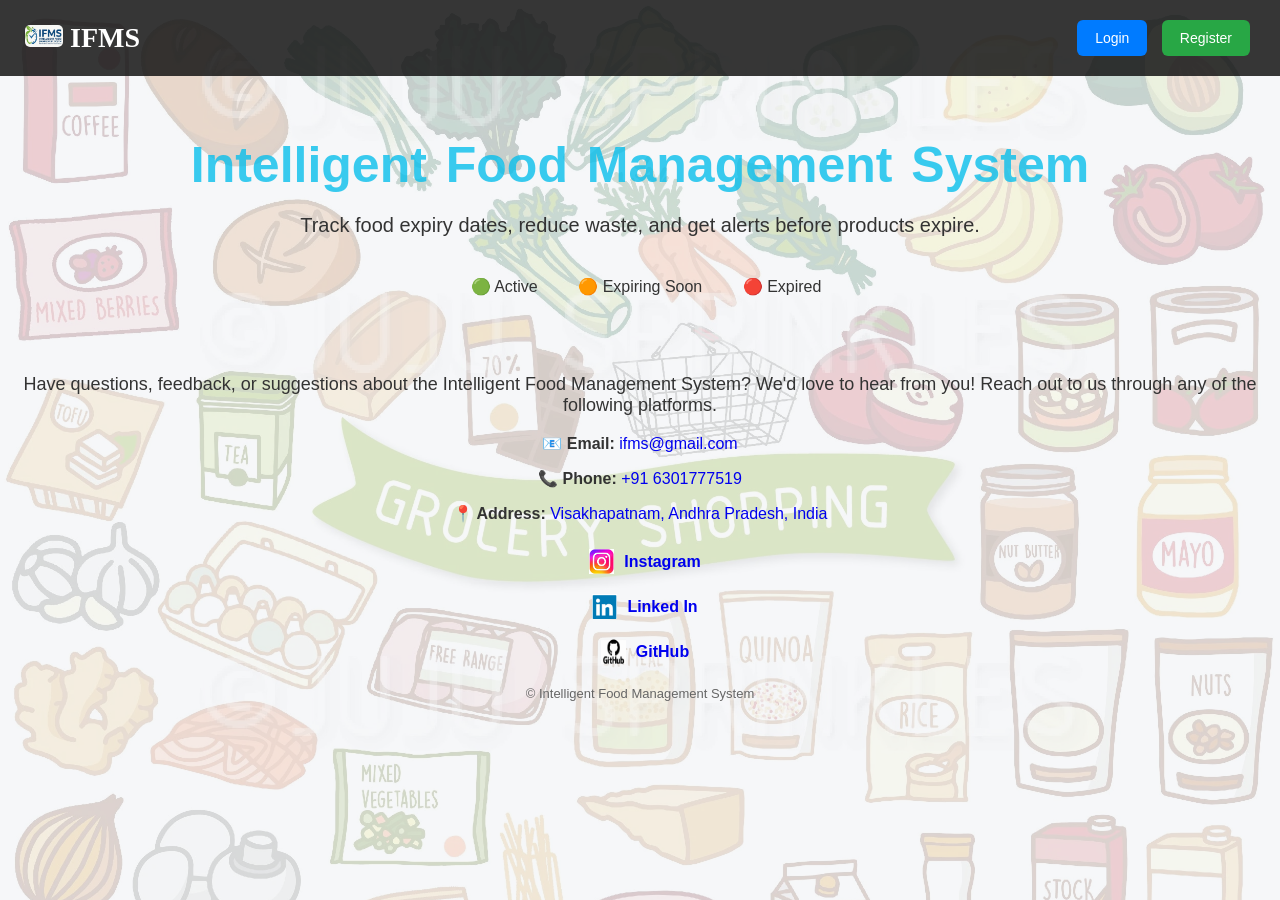
<file: frontend/index.html>
<!DOCTYPE html>
<html>
<head>
  <title>Intelligent Food Management System</title>
  <link rel="icon" type="image/x-icon" href="../images/ifms_newlogo.png">
   <!-- <link rel="apple-touch-icon" sizes="180x180" href="/apple-touch-icon.png">
<link rel="icon" type="image/png" sizes="32x32" href="/favicon-32x32.png">    This is for favicon generated from online
<link rel="icon" type="image/png" sizes="16x16" href="/favicon-16x16.png">
<link rel="manifest" href="/site.webmanifest"> -->
<style>
  p{
    text-align: center;
  }

  .social-logo{
    display: flex;
    justify-content: center;
    align-items: center;
    text-decoration: none;
    
  }

  a{
    text-decoration: none;
    
  }

  .social-img{
    height: 25px;
    width: 25px;
    padding: 10px;
    
  }
</style>
  <link rel="stylesheet" href="/frontend/style.css">
  
</head>
<body>

  <!-- NAVBAR -->
  <div class="navbar">
    <h2 id="ifms_name"> <img src="/images/Home_logo.png" alt="This image Can't be Displayed" id="home_logo"> IFMS </h2>
    <div>
      <a href="/frontend/login.html">
        <button class="btn btn-primary">Login</button>
      </a>
      <a href="/frontend/register.html">
        <button class="btn btn-secondary">Register</button>
      </a>
    </div>
  </div>

  <!-- HOME CONTENT -->
  <div class="home">
    <h1>Intelligent Food Management System</h1>
    <p>
      Track food expiry dates, reduce waste, and get alerts before products expire.
    </p>

    <div class="legend">
      <span>🟢 Active</span>
      <span>🟠 Expiring Soon</span>
      <span>🔴 Expired</span>
    </div>
  </div>

  <p style="font-size: large;">
    Have questions, feedback, or suggestions about the Intelligent Food Management System?
    We'd love to hear from you! Reach out to us through any of the following platforms.
  </p>

  <p>
    <strong>📧 Email:</strong> 
    <a href="mailto:ifms@gmail.com">ifms@gmail.com</a>
  </p>

  <p>
    <strong>📞 Phone:</strong> 
    <a href="tel:+916301777519">+91 6301777519</a>
  </p>

  <p>
    <strong>📍 Address:</strong> 
      <a href="https://www.google.com/maps?q=Visakhapatnam, Andhra Pradesh, India" target="_blank">
        Visakhapatnam, Andhra Pradesh, India
      </a>
  </p>

  <a href="https://www.instagram.com/saikalam123/" target="_blank" class="social-logo">
    
    <img src="/images/instagram.png" alt="Instagram Logo" class="social-img">
    <strong>Instagram</strong>
  </a>

  <a href="https://www.linkedin.com/in/sai-kumar-kalam/" target="_blank" class="social-logo">
    
    <img src="/images/linkedin.png" alt="LinkedIn Logo" class="social-img">
    <strong>Linked In</strong>
  </a>

  <a href="https://github.com/kalamsaikumar" target="_blank" class="social-logo">
    
    <img src="/images/github.png" alt="GitHub Logo" class="social-img">
    <strong>GitHub</strong>
  </a>

  <div class="footer">
    © Intelligent Food Management System
  </div>


  <script>
    let home_logo=document.getElementById('home_logo');
    home_logo.addEventListener('click',()=>{
      window.location='index.html';
    })
  </script>

</body>
</html>
</file>
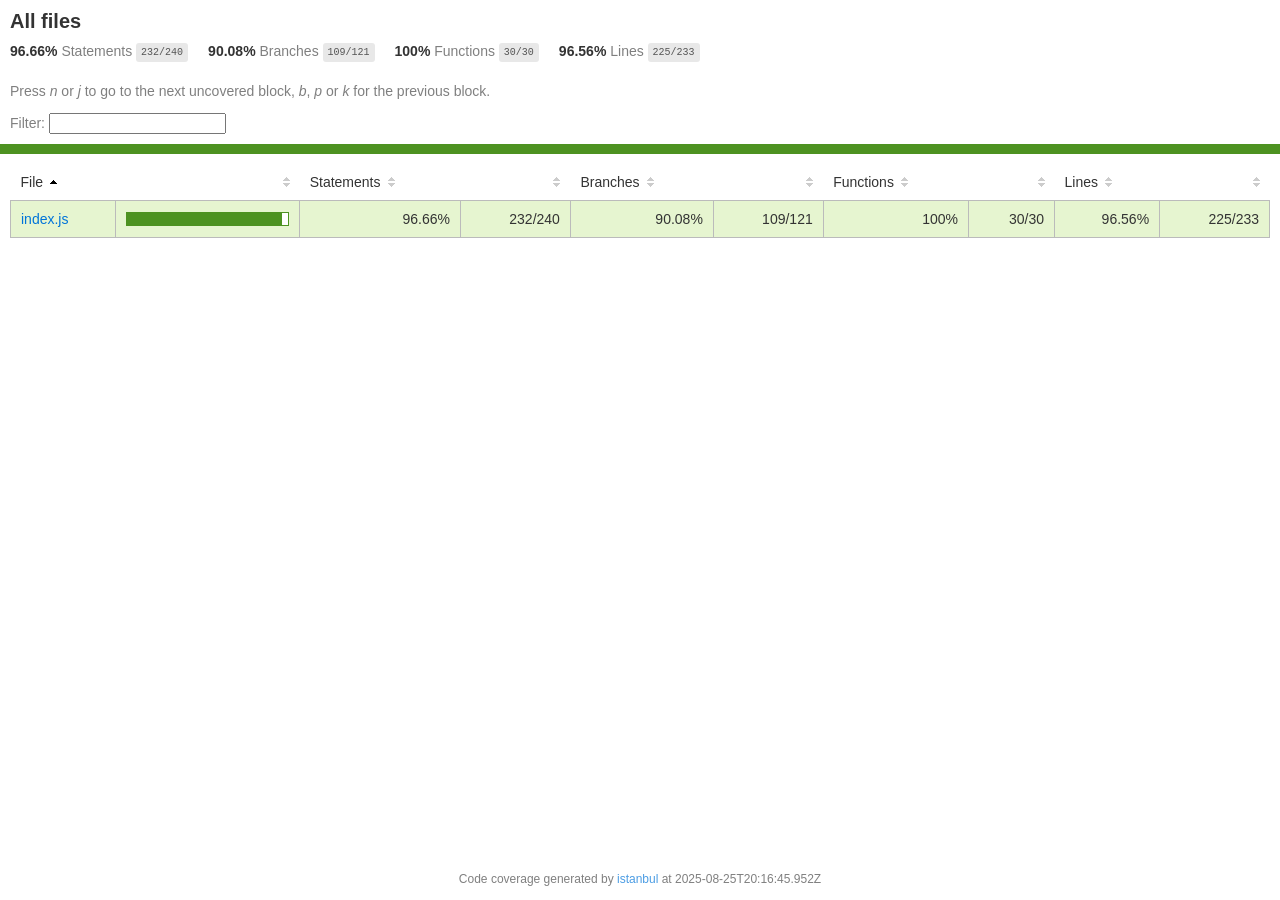
<file: backend/node_modules/kareem/coverage/lcov-report/index.html>
<!doctype html>
<html lang="en">

<head>
    <title>Code coverage report for All files</title>
    <meta charset="utf-8" />
    <link rel="stylesheet" href="prettify.css" />
    <link rel="stylesheet" href="base.css" />
    <link rel="shortcut icon" type="image/x-icon" href="favicon.png" />
    <meta name="viewport" content="width=device-width, initial-scale=1" />
    <style type='text/css'>
        .coverage-summary .sorter {
            background-image: url(sort-arrow-sprite.png);
        }
    </style>
</head>
    
<body>
<div class='wrapper'>
    <div class='pad1'>
        <h1>All files</h1>
        <div class='clearfix'>
            
            <div class='fl pad1y space-right2'>
                <span class="strong">96.66% </span>
                <span class="quiet">Statements</span>
                <span class='fraction'>232/240</span>
            </div>
        
            
            <div class='fl pad1y space-right2'>
                <span class="strong">90.08% </span>
                <span class="quiet">Branches</span>
                <span class='fraction'>109/121</span>
            </div>
        
            
            <div class='fl pad1y space-right2'>
                <span class="strong">100% </span>
                <span class="quiet">Functions</span>
                <span class='fraction'>30/30</span>
            </div>
        
            
            <div class='fl pad1y space-right2'>
                <span class="strong">96.56% </span>
                <span class="quiet">Lines</span>
                <span class='fraction'>225/233</span>
            </div>
        
            
        </div>
        <p class="quiet">
            Press <em>n</em> or <em>j</em> to go to the next uncovered block, <em>b</em>, <em>p</em> or <em>k</em> for the previous block.
        </p>
        <template id="filterTemplate">
            <div class="quiet">
                Filter:
                <input type="search" id="fileSearch">
            </div>
        </template>
    </div>
    <div class='status-line high'></div>
    <div class="pad1">
<table class="coverage-summary">
<thead>
<tr>
   <th data-col="file" data-fmt="html" data-html="true" class="file">File</th>
   <th data-col="pic" data-type="number" data-fmt="html" data-html="true" class="pic"></th>
   <th data-col="statements" data-type="number" data-fmt="pct" class="pct">Statements</th>
   <th data-col="statements_raw" data-type="number" data-fmt="html" class="abs"></th>
   <th data-col="branches" data-type="number" data-fmt="pct" class="pct">Branches</th>
   <th data-col="branches_raw" data-type="number" data-fmt="html" class="abs"></th>
   <th data-col="functions" data-type="number" data-fmt="pct" class="pct">Functions</th>
   <th data-col="functions_raw" data-type="number" data-fmt="html" class="abs"></th>
   <th data-col="lines" data-type="number" data-fmt="pct" class="pct">Lines</th>
   <th data-col="lines_raw" data-type="number" data-fmt="html" class="abs"></th>
</tr>
</thead>
<tbody><tr>
	<td class="file high" data-value="index.js"><a href="index.js.html">index.js</a></td>
	<td data-value="96.66" class="pic high">
	<div class="chart"><div class="cover-fill" style="width: 96%"></div><div class="cover-empty" style="width: 4%"></div></div>
	</td>
	<td data-value="96.66" class="pct high">96.66%</td>
	<td data-value="240" class="abs high">232/240</td>
	<td data-value="90.08" class="pct high">90.08%</td>
	<td data-value="121" class="abs high">109/121</td>
	<td data-value="100" class="pct high">100%</td>
	<td data-value="30" class="abs high">30/30</td>
	<td data-value="96.56" class="pct high">96.56%</td>
	<td data-value="233" class="abs high">225/233</td>
	</tr>

</tbody>
</table>
</div>
                <div class='push'></div><!-- for sticky footer -->
            </div><!-- /wrapper -->
            <div class='footer quiet pad2 space-top1 center small'>
                Code coverage generated by
                <a href="https://istanbul.js.org/" target="_blank" rel="noopener noreferrer">istanbul</a>
                at 2025-08-25T20:16:45.952Z
            </div>
        <script src="prettify.js"></script>
        <script>
            window.onload = function () {
                prettyPrint();
            };
        </script>
        <script src="sorter.js"></script>
        <script src="block-navigation.js"></script>
    </body>
</html>
</file>
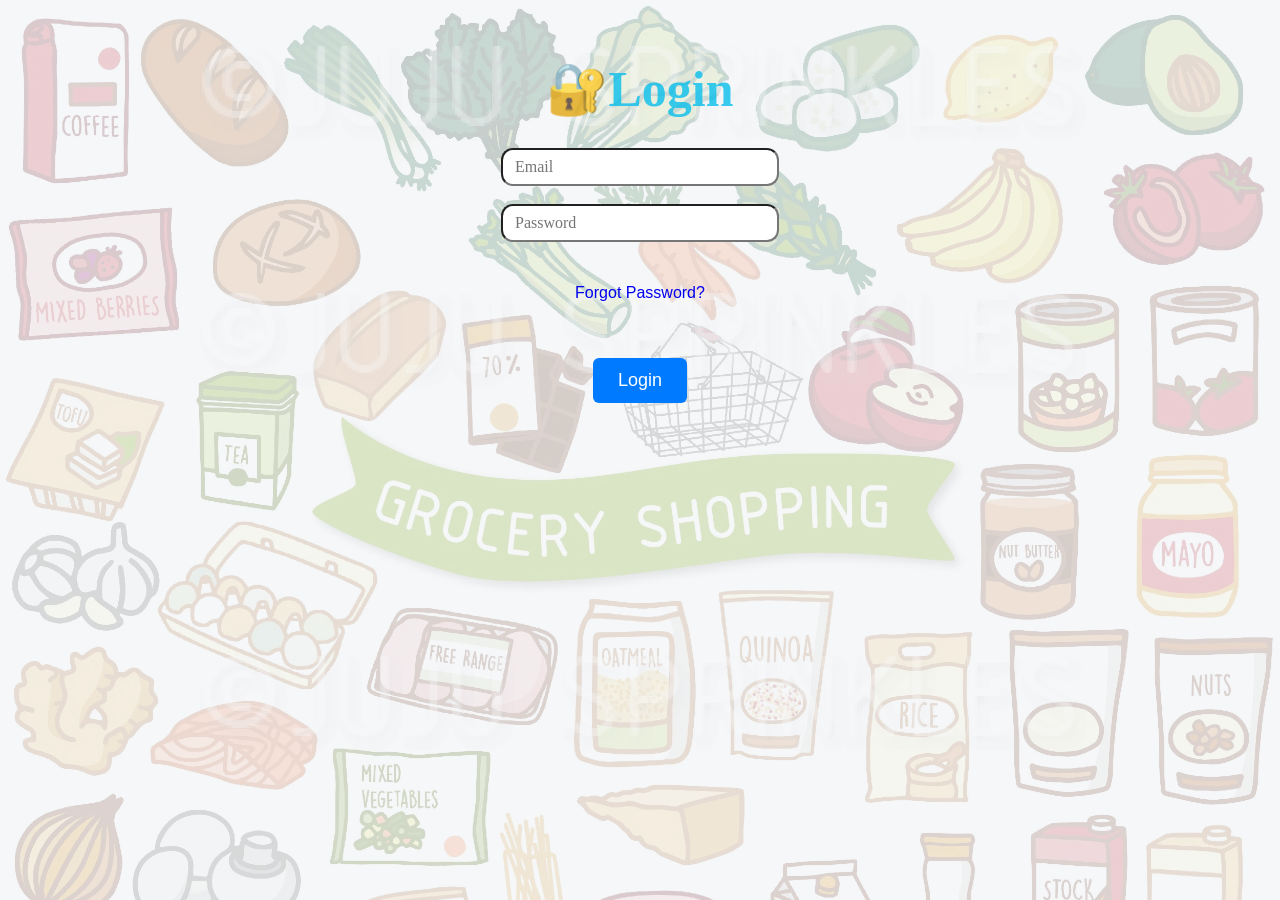
<file: frontend/add-product.html>
<!DOCTYPE html>
<html>
<head>
  <title>Add Product</title>
  <link rel="stylesheet" href="/frontend/style.css">
</head>
<body >

    <div class="navbar">
      <h2 id="ifms_name"> <img src="/images/Home_logo.png" alt="This image Can't be Displayed" id="home_logo"> IFMS </h2>


      <div>
        <button class="btn btn-primary" onclick="scrollToSection('active')">🟢 Active</button>
        <button class="btn btn-primary" onclick="scrollToSection('expiring')">🟠 Expiring</button>
        <button class="btn btn-primary" onclick="scrollToSection('expired')">🔴 Expired</button>
      
        <button class="btn btn-secondary" onclick="logout()">🚪 Logout</button>
      </div>
  </div>

  <div id="add-product-css">

  <h1 id="addprodName">Add Product</h1>

  <!-- PRODUCT NAME -->
  <input id="productName" type="text" class="addProd" placeholder="Product Name"><br><br>

  <!-- CATEGORY DROPDOWN -->
  <select id="category" onchange="checkNewCategory()" class="addProd" style="width: 290px !important;">
    <option value="" class="addProd">Select Category</option>
  </select><br><br>

  <!-- NEW CATEGORY BOX (HIDDEN INITIALLY) -->
  <div id="newCategoryBox" style="display:none;">
    <input id="newCategoryName" type="text" placeholder="New Category Name" class="addProd"><br><br>
    <input id="reminderDays" type="number" placeholder="Reminder Days (e.g. 3, 5, 7)" class="addProd"><br><br>
    <button class="btn btn-secondary" onclick="addCategory()" id="addCat">Add Category</button>
    <br><br>
  </div>

  <!-- EXPIRY DATE -->
  <input id="expiryDate" type="date" class="addProd"><br><br>

  <!-- STOCK -->
  <input id="stockCount" type="number" placeholder="Stock Count" class="addProd"><br><br>

  <!-- ADD PRODUCT BUTTON -->
  <button class="btn btn-primary" onclick="addProduct()" id="addProdBtn">Add Product</button>

  <p id="msg"></p>

  </div>

  <script>
    // =========================
    // AUTH CHECK
    // =========================
    const token = localStorage.getItem("token");

    if (!token) {
      alert("Please login first");
      window.location.href = "login.html";
    }

    // =========================
    // LOAD USER CATEGORIES
    // =========================
    function loadCategories() {
      fetch("https://ifms-a5kz.onrender.com/api/categories", {
        headers: {
          "Authorization": "Bearer " + token
        }
      })
      .then(res => res.json())
      .then(data => {
        const select = document.getElementById("category");

        // clear existing options (except first)
        select.innerHTML = '<option value="">Select Category</option>';

        data.forEach(cat => {
          const opt = document.createElement("option");
          opt.value = cat.name;
          opt.text = cat.name + " (Remind " + cat.reminderDays + " days before)";
          select.appendChild(opt);
        });

        // add "Add New Category" option
        const addOpt = document.createElement("option");
        addOpt.value = "ADD_NEW";
        addOpt.text = "➕ Add New Category";
        select.appendChild(addOpt);
      })
      .catch(err => console.error(err));
    }

    // =========================
    // SHOW / HIDE NEW CATEGORY BOX
    // =========================
    function checkNewCategory() {
      const value = document.getElementById("category").value;
      document.getElementById("newCategoryBox").style.display =
        value === "ADD_NEW" ? "block" : "none";
    }

    // =========================
    // ADD NEW CATEGORY
    // =========================
    function addCategory() {
      const name = document.getElementById("newCategoryName").value;
      const reminderDays = document.getElementById("reminderDays").value;

      if (!name || !reminderDays) {
        alert("Please enter category name and reminder days");
        return;
      }

      fetch("https://ifms-a5kz.onrender.com/api/categories/add", {
        method: "POST",
        headers: {
          "Content-Type": "application/json",
          "Authorization": "Bearer " + token
        },
        body: JSON.stringify({ name, reminderDays })
      })
      .then(res => res.json())
      .then(data => {
        alert(data.message || "Category added");
        document.getElementById("newCategoryName").value = "";
        document.getElementById("reminderDays").value = "";
        document.getElementById("newCategoryBox").style.display = "none";
        loadCategories(); // reload dropdown
      })
      .catch(err => console.error(err));
    }

    // =========================
    // ADD PRODUCT
    // =========================
    function addProduct() {
      const productName = document.getElementById("productName").value;
      const category = document.getElementById("category").value;
      const expiryDate = document.getElementById("expiryDate").value;
      const stockCount = document.getElementById("stockCount").value;

      if (!productName || !category || category === "ADD_NEW") {
        alert("Please enter product name and select a valid category");
        return;
      }

      fetch("https://ifms-a5kz.onrender.com/api/products/add", {
        method: "POST",
        headers: {
          "Content-Type": "application/json",
          "Authorization": "Bearer " + token
        },
        body: JSON.stringify({
          productName,
          category,
          expiryDate,
          stockCount
        })
      })
      .then(res => res.json())
      .then(data => {
        document.getElementById("msg").innerText = data.message;
        if (data.message === "Product added successfully") {
          setTimeout(() => {
            window.location.href = "dashboard.html";
          }, 1000);
        }
      })
      .catch(err => console.error(err));
    }

    // =========================
    // INITIAL LOAD
    // =========================
    loadCategories();

    function logout() {
        localStorage.removeItem("token");
        window.location.href = "login.html";
    }

  </script>

</body>
</html>
</file>
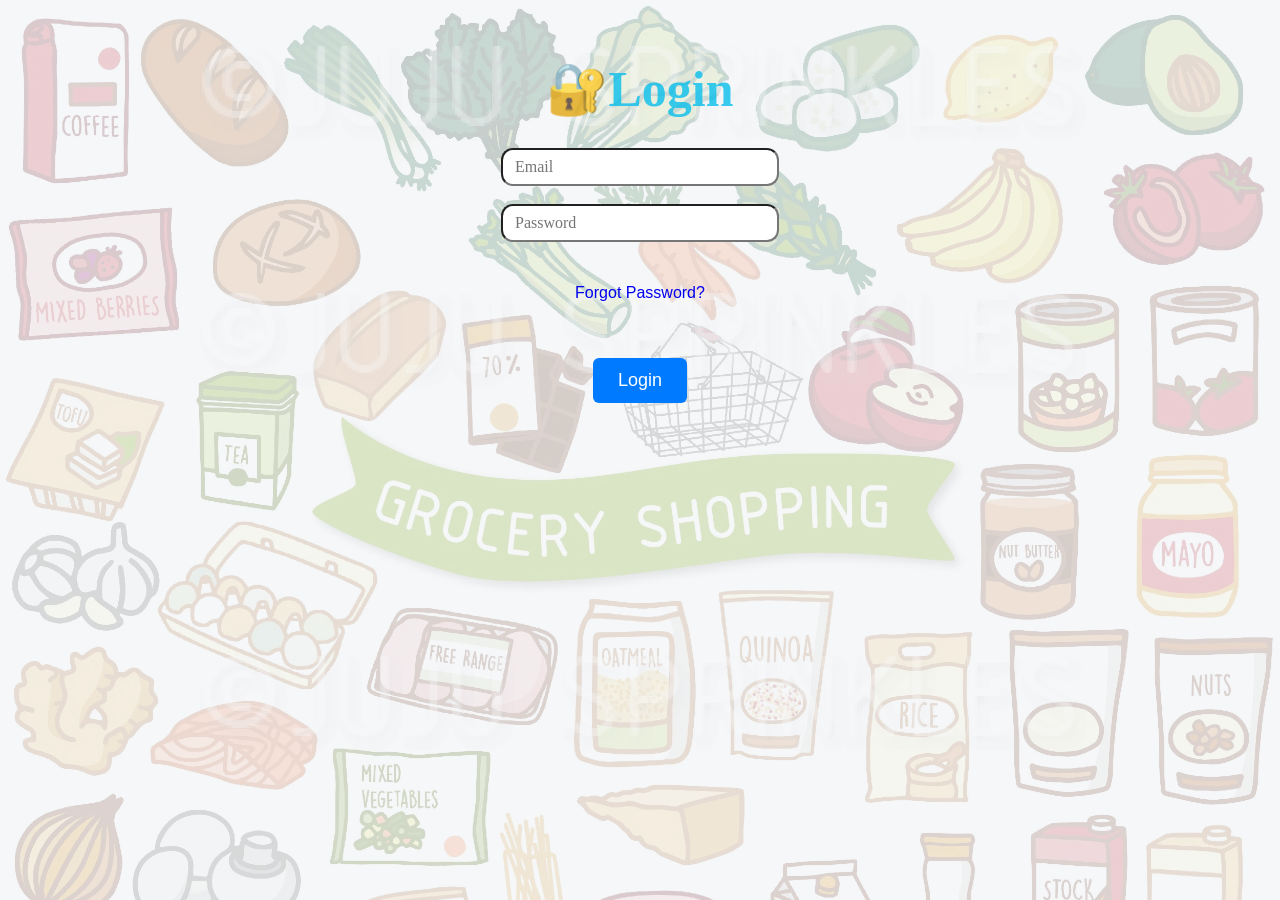
<file: frontend/dashboard.html>
<!DOCTYPE html>
<html lang="en">
<head>
  <meta charset="UTF-8">
  <title>Dashboard - Intelligent Food Management</title>
  <link rel="stylesheet" href="/frontend/style.css">
</head>
<body>

  <!-- ================= NAVBAR ================= -->
  <div class="navbar">
    <h2 id="ifms_name"><img src="/images/Home_logo.png" alt="This image Can't be Displayed" id="home_logo">  IFMS</h2>

    <div class="notification-wrapper">
      <span class="notification-icon" onclick="toggleNotifications()">🔔</span>
      <span id="notifCount" class="notif-badge">0</span>
    </div>


    <div>
      <button class="btn btn-primary" onclick="scrollToSection('active')">🟢 Active</button>
      <button class="btn btn-primary" onclick="scrollToSection('expiring')">🟠 Expiring</button>
      <button class="btn btn-primary" onclick="scrollToSection('expired')">🔴 Expired</button>

      <a href="/frontend/add-product.html">
        <button class="btn btn-secondary">➕ Add Product</button>
      </a>

      <button class="btn btn-secondary" onclick="logout()">🚪 Logout</button>
    </div>
  </div>


  <!-- =============NOTIFICATION PANEL=============== -->
  <div id="notificationPanel" class="notification-panel hidden">
    <div class="notif-header">
      <span>Notifications</span>
      <button onclick="clearAll()">Mark all as read</button>
    </div>
    <div id="notifList"></div>
  </div>


  <div class="user-bar">
    <span class="user-icon" onclick="goProfile()" style="border: 1px solid rgba(0, 0, 0, 0.751); border-radius: 25px;">👤</span>
    <span id="welcomeMsg" style="font-size: 22px; color: black;">Welcome 👋</span>
  </div>


  <!-- ================= SEARCH BAR ================= -->
  <!-- <div class="search-container">
    <span class="search-icon">🔍</span>
    <input
      type="text"
      id="searchInput"
      placeholder="Search products..."
      onkeyup="searchProducts()"
    >
  </div> -->

  <div class="top-actions">
    <button class="sell-btn" onclick="toggleSellMode()">💰 Sell</button>
    <div class="search-container">
      <span class="search-icon">🔍</span>
      <input type="text" id="searchInput"
            placeholder="Search products..."
            onkeyup="searchProducts()">
    </div>
  </div>


  <!-- ================= TITLE ================= -->
  <h2 class="dashboard-title" id="dash_title">Food Expiry Dashboard</h2>

  <!-- ================= ACTIVE SECTION ================= -->
  <h3 id="active">🟢 Active Products</h3>
  <div id="activeProducts" class="dashboard"></div>

  <!-- ================= EXPIRING SECTION ================= -->
  <h3 id="expiring">🟠 Expiring Soon</h3>
  <div id="expiringProducts" class="dashboard"></div>

  <!-- ================= EXPIRED SECTION ================= -->
  <h3 id="expired">🔴 Expired Products</h3>
  <div id="expiredProducts" class="dashboard"></div>




  <!-- ================= SCRIPT ================= -->

  <script>



  //ADDING EVENT LISTENER TO GO TO HOME PAGE
  let homeBtn=document.getElementById('home_logo');
  homeBtn.addEventListener('click',()=>{
    window.location='index.html';
  })

  let sellMode = false;
  let sellMap = {}; // productId -> quantity



  // ====================SELL CLICK EVERT LISTENER=====================

  document.addEventListener("click", function (e) {
  if (!sellMode) return;

  // Do NOT exit sell mode when clicking inside qty box or card
  if (
    e.target.closest(".qty-box") ||
    e.target.closest(".card") ||
    e.target.closest(".sell-btn")
  ) {
    return;
  }

  // Clicked truly outside → apply sell
  applySell();
});


//   document.addEventListener("click", function (e) {
//   if (!sellMode) return;

//   const sellBtn = document.querySelector(".sell-btn");
//   if (sellBtn.contains(e.target)) return;

//   applySell();
// });




  // ================= AUTH CHECK =================
  const token = localStorage.getItem("token");

  if (!token) {
    alert("Please login first");
    window.location.href = "login.html";
  }



  // ================PROFILE================

  function goProfile() {
    window.location.href = "profile.html";
  }

  // Load user name
  fetch("https://ifms-a5kz.onrender.com/api/auth/profile", {
    headers: {
      "Authorization": "Bearer " + token
    }
  })
  .then(res => res.json())
  .then(user => {
    const msg = user.name ? `Welcome, ${user.name} 👋😊` : "Welcome 👋😊";
    document.getElementById("welcomeMsg").innerText = msg;
  });


  let allProducts = [];

  // ================= FETCH PRODUCTS =================
  fetch("https://ifms-a5kz.onrender.com/api/products", {
    headers: {
      "Authorization": "Bearer " + token
    }
  })
  .then(res => {
    if (!res.ok) {
      throw new Error("Unauthorized or server error");
    }
    return res.json();
  })
  .then(data => {
    allProducts = data;
    renderProducts(allProducts);
  })
  .catch(err => {
    console.error(err);
    document.getElementById("activeProducts").innerHTML =
      "<p style='color:red'>❌ Unable to load products</p>";
  });


  function renderProducts(products) {
  const activeDiv = document.getElementById("activeProducts");
  const expiringDiv = document.getElementById("expiringProducts");
  const expiredDiv = document.getElementById("expiredProducts");

  activeDiv.innerHTML = "";
  expiringDiv.innerHTML = "";
  expiredDiv.innerHTML = "";

  if (products.length === 0) {
    activeDiv.innerHTML = "<p>No matching products found</p> ";
    return;
  }

  // ================= GROUP PRODUCTS =================
  const activeProducts = products.filter(p => p.status === "Active");
  const expiringProducts = products.filter(p => p.status === "Expiring Soon");
  const expiredProducts = products.filter(p => p.status === "Expired");

  // ================= SORT EACH GROUP =================
  // More daysLeft → Less daysLeft
  activeProducts.sort((a, b) => b.daysLeft - a.daysLeft);
  expiringProducts.sort((a, b) => b.daysLeft - a.daysLeft);
  expiredProducts.sort((a, b) => b.daysLeft - a.daysLeft);

  // ================= RENDER FUNCTION =================

  function renderList(list, container) {
  list.forEach(p => {
    const card = document.createElement("div");
    card.className = `card ${p.color}`;

    // Build card content
    card.innerHTML = `
      ${sellMode && p.status !== "Expired"? `
        <!-- Quantity control OUTSIDE card content -->
        <div class="qty-mini">
          <button onclick="changeQty('${p._id}', -1)">➖</button>

          <input
            type="number"
            min="0"
            value="${sellMap[p._id] || 0}"
            data-id="${p._id}"
            oninput="setQty('${p._id}', this.value)"
          >

          <button onclick="changeQty('${p._id}', 1)">➕</button>
        </div>
      ` : ""}

      <!-- Edit icon (top-left) -->
      <span class="edit-icon" onclick="editProduct('${p._id}')">✏️</span>

      <!-- Delete icon (bottom-right) -->
      <span class="delete-icon" onclick="deleteProduct('${p._id}', '${p.productName}')">🗑️</span>

      <!-- Card content -->
      <h3>${p.icon} ${p.productName}</h3>
      <p><b>Category:</b> ${p.category}</p>
      <p><b>Stock:</b> ${p.stockCount}</p>
      <p><b>Days Left:</b> ${p.daysLeft}</p>
    `;

    container.appendChild(card);
  });
}

  // ================= RENDER ALL SECTIONS =================
  renderList(activeProducts, activeDiv);
  renderList(expiringProducts, expiringDiv);
  renderList(expiredProducts, expiredDiv);
}

  // ================= SEARCH =================
  function searchProducts() {
    const query = document.getElementById("searchInput").value.toLowerCase();

    const filtered = allProducts.filter(p =>
      p.productName.toLowerCase().includes(query) ||
      p.category.toLowerCase().includes(query) ||
      p.status.toLowerCase().includes(query) ||
      String(p.daysLeft).includes(query) ||
      String(p.stockCount).includes(query)
    );

    renderProducts(filtered);
  }

// =================NOTIFICATION FUNCTION=====================

  function toggleNotifications() {
  document.getElementById("notificationPanel").classList.toggle("hidden");
}



function loadNotifications() {
  fetch("https://ifms-a5kz.onrender.com/api/notifications", {
    headers: { 
      "Authorization": "Bearer " + token 
    }
  })
  .then(res => res.json())
  .then(data => {
    const list = document.getElementById("notifList");
    list.innerHTML = "";

    // show only UNREAD notifications
    const unreadNotifications = data.filter(n => !n.isRead);

    // update bell badge count
    document.getElementById("notifCount").innerText =
      unreadNotifications.length;

    // if no notifications
    if (unreadNotifications.length === 0) {
      list.innerHTML = `<p style="padding:15px;color:#777">
        No new notifications
      </p>`;
      return;
    }

    // render notifications
    unreadNotifications.forEach(n => {
      const div = document.createElement("div");
      div.className = "notif-item";
      div.innerHTML = `
        <span>${n.message}</span>
        <button onclick="markRead('${n._id}')">✓</button>
      `;
      list.appendChild(div);
    });
  })
  .catch(err => console.error(err));
}



  // ==============MARK AS READ==============

function markRead(id) {
  const notifDiv = event.target.closest(".notif-item");
  notifDiv.classList.add("notif-fade-out");

  setTimeout(() => {
    fetch(`https://ifms-a5kz.onrender.com/api/notifications/${id}/read`, {
      method: "PUT",
      headers: {
        "Authorization": "Bearer " + token
      }
    })
    .then(() => loadNotifications());
  }, 350);
}


    // ==============CLEAR ALL NOTIFICATIONS================

function clearAll() {
  fetch("https://ifms-a5kz.onrender.com/api/notifications/read-all", {
    method: "PUT",
    headers: {
      "Authorization": "Bearer " + token
    }
  })
  .then(() => loadNotifications());
}
loadNotifications();






function loadProductsAgain() {
  renderProducts(allProducts);
}

// function loadProductsAgain() {
//   fetch("https://ifms-a5kz.onrender.com/api/products", {
//     headers: {
//       "Authorization": "Bearer " + token
//     }
//   })
//   .then(res => res.json())
//   .then(data => {
//     allProducts = data;        // update cache
//     filterAndRender();         // re-render sections
//   })
//   .catch(err => console.error(err));
// }




function toggleSellMode() {
  sellMode = !sellMode;
  sellMap = {};
  loadProductsAgain();
}


          // ${sellMode ? `
          // <div class="qty-box">
          //   <button onclick="changeQty('${p._id}', -1)"></button>
          //   // <input type="number" min="0" value="0"
          //   //       onchange="setQty('${p._id}', this.value)">
          //   <input
          //       type="number"
          //       min="0"
          //       data-id="${p._id}"
          //       value="${sellMap[p._id] || 0}"
          //       oninput="setQty('${p._id}', this.value)">

          //   <button onclick="changeQty('${p._id}', 1)"></button>
          // </div>` : ""}




// ==============QUANTITY HANDLERS==============
// function changeQty(id, delta) {
//   sellMap[id] = (sellMap[id] || 0) + delta;
//   if (sellMap[id] < 0) sellMap[id] = 0;
//   loadProductsAgain();
// }
// function changeQty(id, delta) {
//   sellMap[id] = (sellMap[id] || 0) + delta;
//   if (sellMap[id] < 0) sellMap[id] = 0;

//   // update only input value, NOT re-render
//   const input = document.querySelector(`input[data-id="${id}"]`);
//   if (input) input.value = sellMap[id];
// }

function changeQty(id, delta) {
  let current = sellMap[id] || 0;
  current += delta;

  if (current < 0) current = 0;

  sellMap[id] = current;

  // update ONLY the input value (no re-render)
  const input = document.querySelector(`input[data-id="${id}"]`);
  if (input) input.value = current;
}



function setQty(id, value) {
  sellMap[id] = Math.max(0, parseInt(value || 0));
}




// ================================APPLY SELL FUNCTION=============================
async function applySell() {
  sellMode = false;

  const requests = [];

  Object.keys(sellMap).forEach(id => {
    if (sellMap[id] > 0) {
      requests.push(
        fetch(`https://ifms-a5kz.onrender.com/api/products/sell/${id}`, {
          method: "PUT",
          headers: {
            "Content-Type": "application/json",
            "Authorization": "Bearer " + token
          },
          body: JSON.stringify({
            quantity: sellMap[id]
          })
        })
      );
    }
  });

  // wait for backend (delete/update) to finish
  await Promise.all(requests);

  sellMap = {};

  // 🔥 IMPORTANT: fetch fresh products
  loadProductsAgain();
}




      // ===========CLOSE NOTIFICATION BAR============
document.addEventListener("click", function (event) {
  const panel = document.getElementById("notificationPanel");
  const bell = document.querySelector(".notification-wrapper");

  if (!panel.contains(event.target) && !bell.contains(event.target)) {
    panel.classList.add("hidden");
  }
});


  // ================= SCROLL =================
  function scrollToSection(id) {
    document.getElementById(id).scrollIntoView({
      behavior: "smooth"
    });
  }

  // ================= DELETE =================
  function deleteProduct(id, name) {
    if (!confirm(`Do you want to delete "${name}"?`)) return;

    fetch(`https://ifms-a5kz.onrender.com/api/products/delete/${id}`, {
      method: "DELETE",
      headers: {
        "Authorization": "Bearer " + token
      }
    })
    .then(res => res.json())
    .then(() => location.reload())
    .catch(err => console.error(err));
  }

  // ================= EDIT =================
  function editProduct(id) {
    localStorage.setItem("editProductId", id);
    window.location.href = "edit-product.html";
  }

  // ================= LOGOUT =================
  function logout() {
    localStorage.removeItem("token");
    window.location.href = "login.html";
  }
</script>


</body>
</html>
</file>
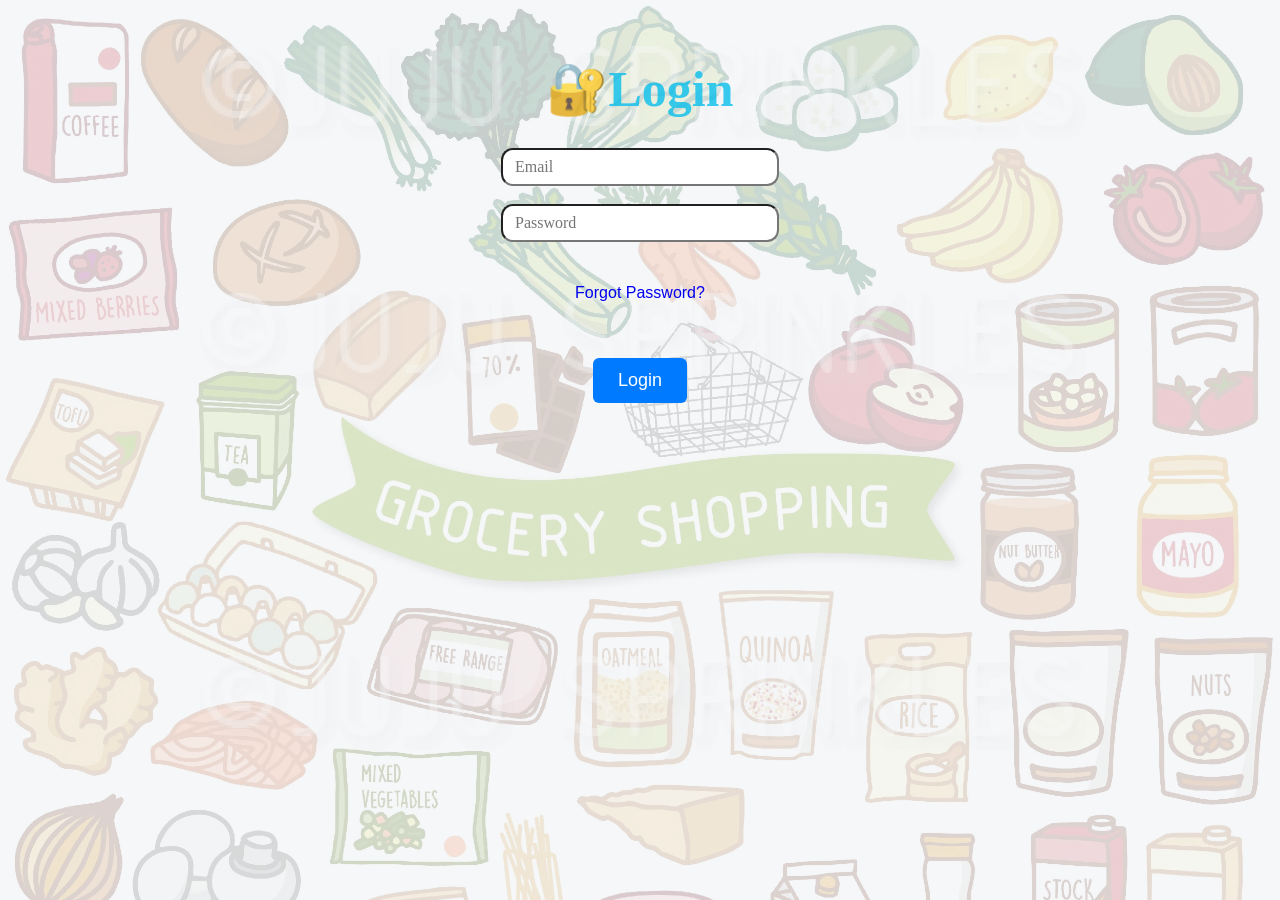
<file: frontend/edit-product.html>
<!DOCTYPE html>
<html>
<head>
  <title>Edit Product</title>
  <link rel="stylesheet" href="/frontend/style.css">
</head>
<body class="home">

  <h1 id="editProdName">✏️Edit Product</h1>

  <input id="productName" type="text" placeholder="Product Name" class="editPrd"><br><br>

  <input id="category" type="text" placeholder="Category" class="editPrd"><br><br>

  <input id="expiryDate" type="date" class="editPrd"><br><br>

  <input id="stockCount" type="number" placeholder="Stock Count" class="editPrd"><br><br>

  <button class="btn btn-primary" onclick="updateProduct()" id="updateBtn">Update</button>

  <script>
    const token = localStorage.getItem("token");
    const productId = localStorage.getItem("editProductId");

    if (!token || !productId) {
      alert("Invalid access");
      window.location.href = "dashboard.html";
    }

    // =============================
    // LOAD EXISTING PRODUCT DATA
    // =============================
    fetch(`https://ifms-a5kz.onrender.com/api/products/single/${productId}`, {
      headers: {
        "Authorization": "Bearer " + token
      }
    })
    .then(res => res.json())
    .then(product => {
      document.getElementById("productName").value = product.productName;
      document.getElementById("category").value = product.category;
      document.getElementById("expiryDate").value =
        product.expiryDate.split("T")[0]; // date format fix
      document.getElementById("stockCount").value = product.stockCount;
    })
    .catch(err => {
      console.error(err);
      alert("Unable to load product data");
    });

    // =============================
    // UPDATE PRODUCT
    // =============================
    function updateProduct() {
      fetch(`https://ifms-a5kz.onrender.com/api/products/update/${productId}`, {
        method: "PUT",
        headers: {
          "Content-Type": "application/json",
          "Authorization": "Bearer " + token
        },
        body: JSON.stringify({
          productName: productName.value,
          category: category.value,
          expiryDate: expiryDate.value,
          stockCount: stockCount.value
        })
      })
      .then(res => res.json())
      .then(() => {
        alert("Product updated successfully");
        window.location.href = "dashboard.html";
      })
      .catch(err => console.error(err));
    }
  </script>

</body>
</html>
</file>
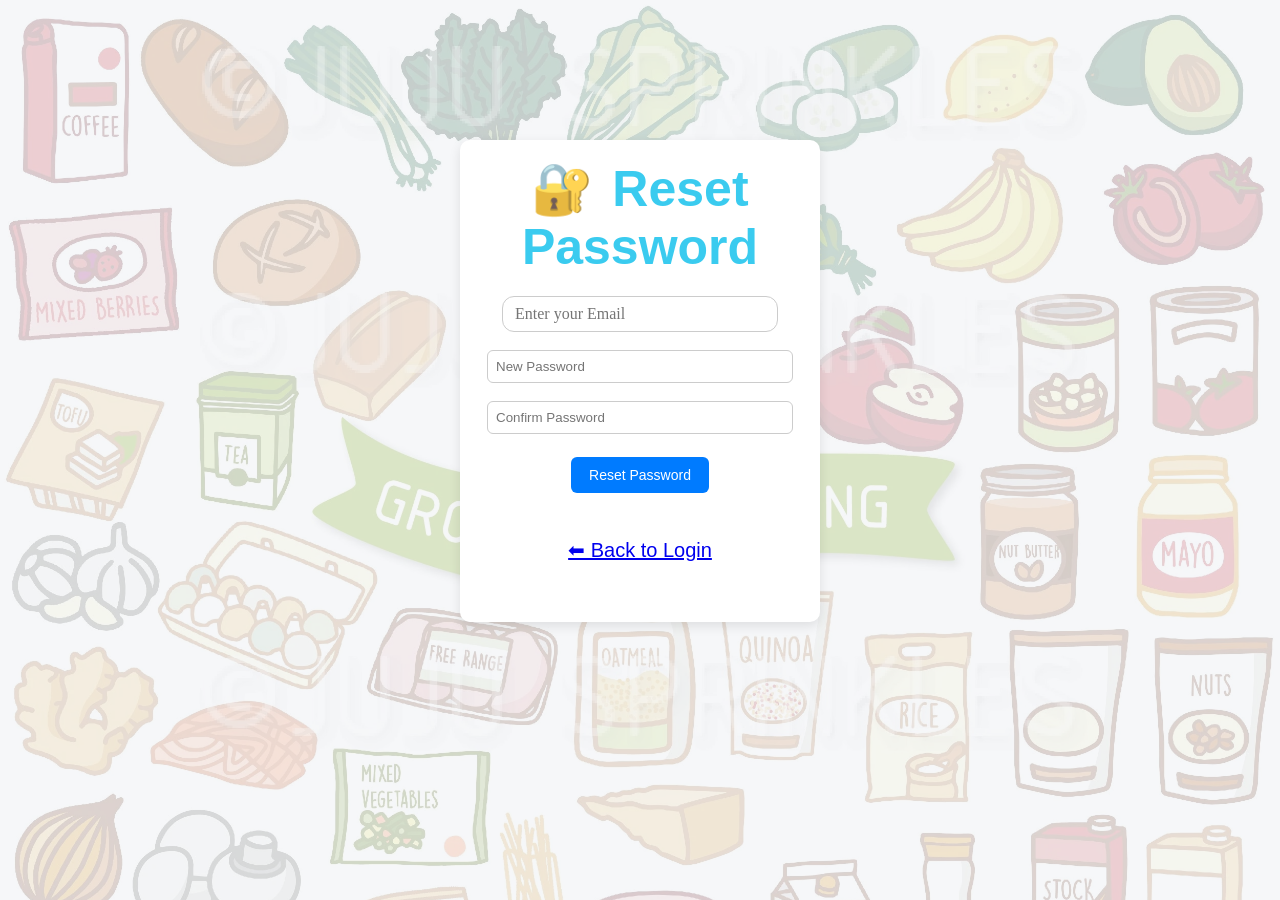
<file: frontend/forgot-password.html>
<!DOCTYPE html>
<html>
<head>
  <title>Reset Password</title>
  <link rel="stylesheet" href="/frontend/style.css">
</head>
<body class="home">

  <div class="form-container">
    <h1>🔐 Reset Password</h1>

    <input id="email" type="email" placeholder="Enter your Email"><br><br>

    <input id="newPassword" type="password" placeholder="New Password"><br><br>

    <input id="confirmPassword" type="password" placeholder="Confirm Password"><br><br>

    <button class="btn btn-primary" onclick="resetPassword()">
      Reset Password
    </button>

    <p id="msg"></p>

    <p>
      <a href="/frontend/login.html">⬅ Back to Login</a>
    </p>
  </div>

  <script>
    function resetPassword() {
      const email = document.getElementById("email").value;
      const newPassword = document.getElementById("newPassword").value;
      const confirmPassword = document.getElementById("confirmPassword").value;

      if (newPassword !== confirmPassword) {
        document.getElementById("msg").innerText = "Passwords do not match";
        return;
      }

      fetch("https://ifms-a5kz.onrender.com/api/auth/reset-password", {
        method: "PUT",
        headers: {
          "Content-Type": "application/json"
        },
        body: JSON.stringify({
          email,
          newPassword
        })
      })
      .then(res => res.json())
      .then(data => {
        document.getElementById("msg").innerText = data.message;

        if (data.message === "Password updated successfully") {
          setTimeout(() => {
            window.location.href = "login.html";
          }, 1500);
        }
      })
      .catch(err => console.error(err));
    }
  </script>

</body>
</html>
</file>
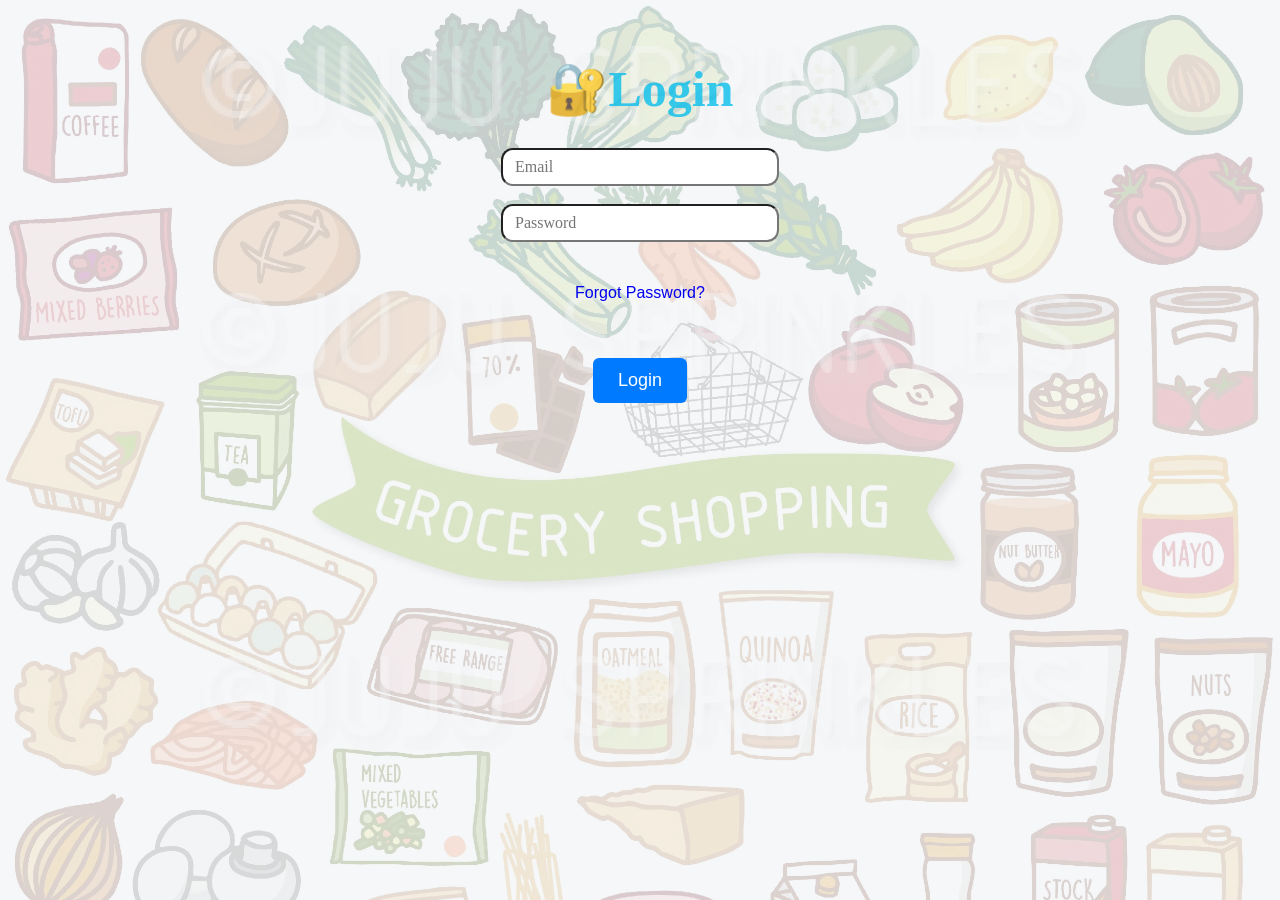
<file: frontend/login.html>
<!DOCTYPE html>
<html>
<head>
  <title>Login</title>
  <link rel="stylesheet" href="/frontend/style.css">
</head>
<body class="home">

  <form class="login" onsubmit="login(event)">
    <h1>🔐Login</h1>
    <input id="email" type="email" placeholder="Email" required><br><br>
    <input id="password" type="password" placeholder="Password" required><br><br>
    <p >
      <a href="/frontend/forgot-password.html" class="forget-pass">Forgot Password?</a>
    </p>
    <button class="btn btn-primary" id="loginBtn">Login</button>
    <p id="msg"></p>
</form>

  <script>
      function login(event) {
  event.preventDefault();  // ⭐ IMPORTANT

  const email = document.getElementById("email").value;
  const password = document.getElementById("password").value;

  fetch("https://ifms-a5kz.onrender.com/api/auth/login", {
    method: "POST",
    headers: {
      "Content-Type": "application/json"
    },
    body: JSON.stringify({ email, password })
  })
  .then(res => res.json())
  .then(data => {
    if (data.token) {
      localStorage.setItem("token", data.token);
      window.location.href = "dashboard.html";
    } else {
      document.getElementById("msg").innerText = data.message;
    }
  })
  .catch(err => console.error(err));
}
  </script>

</body>
</html>
</file>
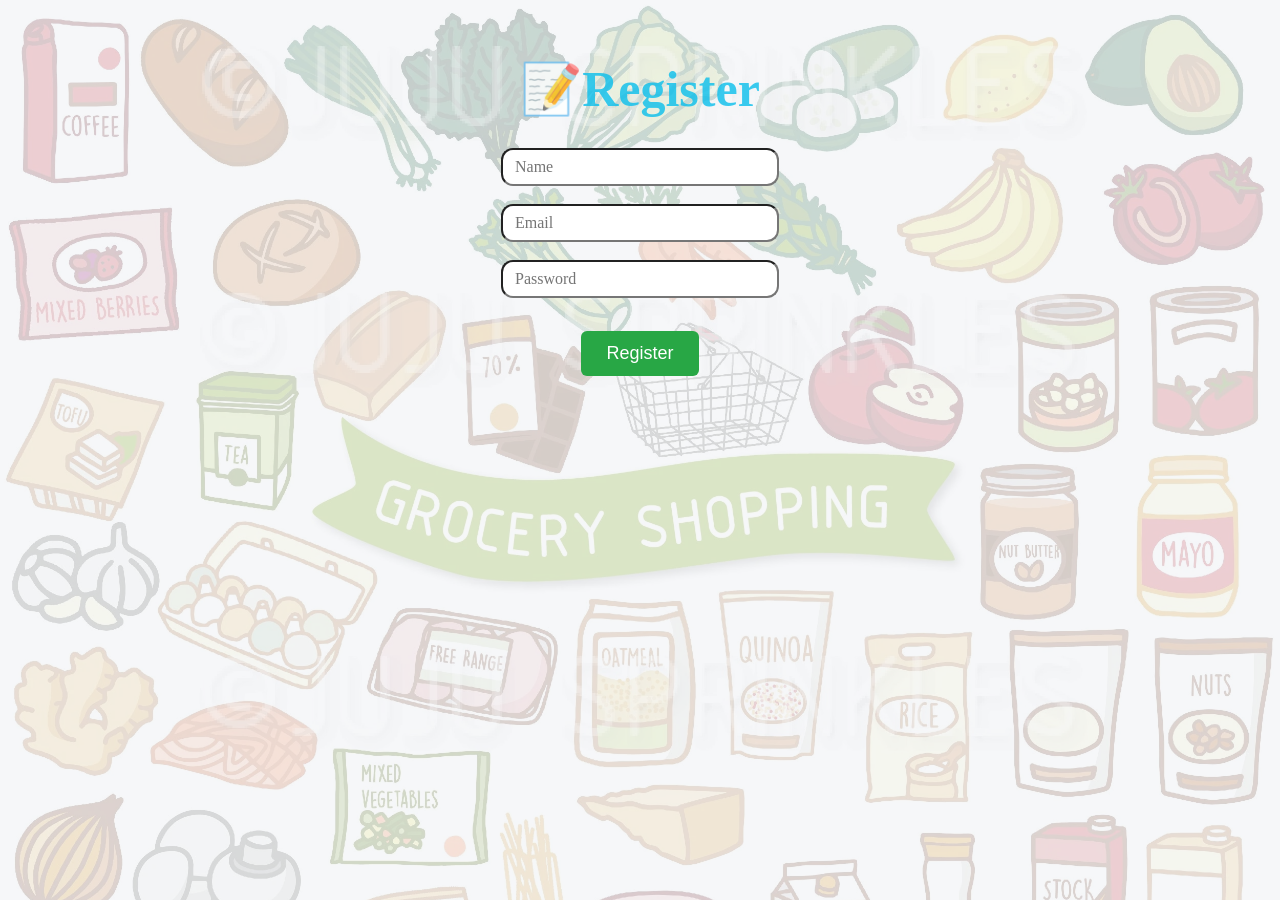
<file: frontend/register.html>
<!DOCTYPE html>
<html>
<head>
  <title>Register</title>
  <link rel="stylesheet" href="/frontend/style.css">
</head>
<body class="home">

  <h1 id="register">📝Register</h1>

  <form action="" class="register_form">
    <input id="name" type="text" placeholder="Name" required><br><br>
    <input id="email" type="email" placeholder="Email" required><br><br>
    <input id="password" type="password" placeholder="Password" required><br><br>
  <button class="btn btn-secondary" id="registerBtn" onclick="register(event)">Register</button>  
</form>

  <p id="msg" class="user_msg"></p>

  <script>
    function register(event) {
    event.preventDefault();  // ⭐ IMPORTANT

    const name = document.getElementById("name").value;
    const email = document.getElementById("email").value;
    const password = document.getElementById("password").value;

    fetch("https://ifms-a5kz.onrender.com/api/auth/register", {
      method: "POST",
      headers: {
        "Content-Type": "application/json"
      },
      body: JSON.stringify({ name, email, password })
    })
    .then(res => res.json())
    .then(data => {
      document.getElementById("msg").innerText = data.message || "Registered!";
      if (data.message === "User registered successfully") {
        setTimeout(() => {
          window.location.href = "login.html";
        }, 1000);
      }
    })
    .catch(err => console.error(err));
  }
</script>

</body>
</html>
</file>
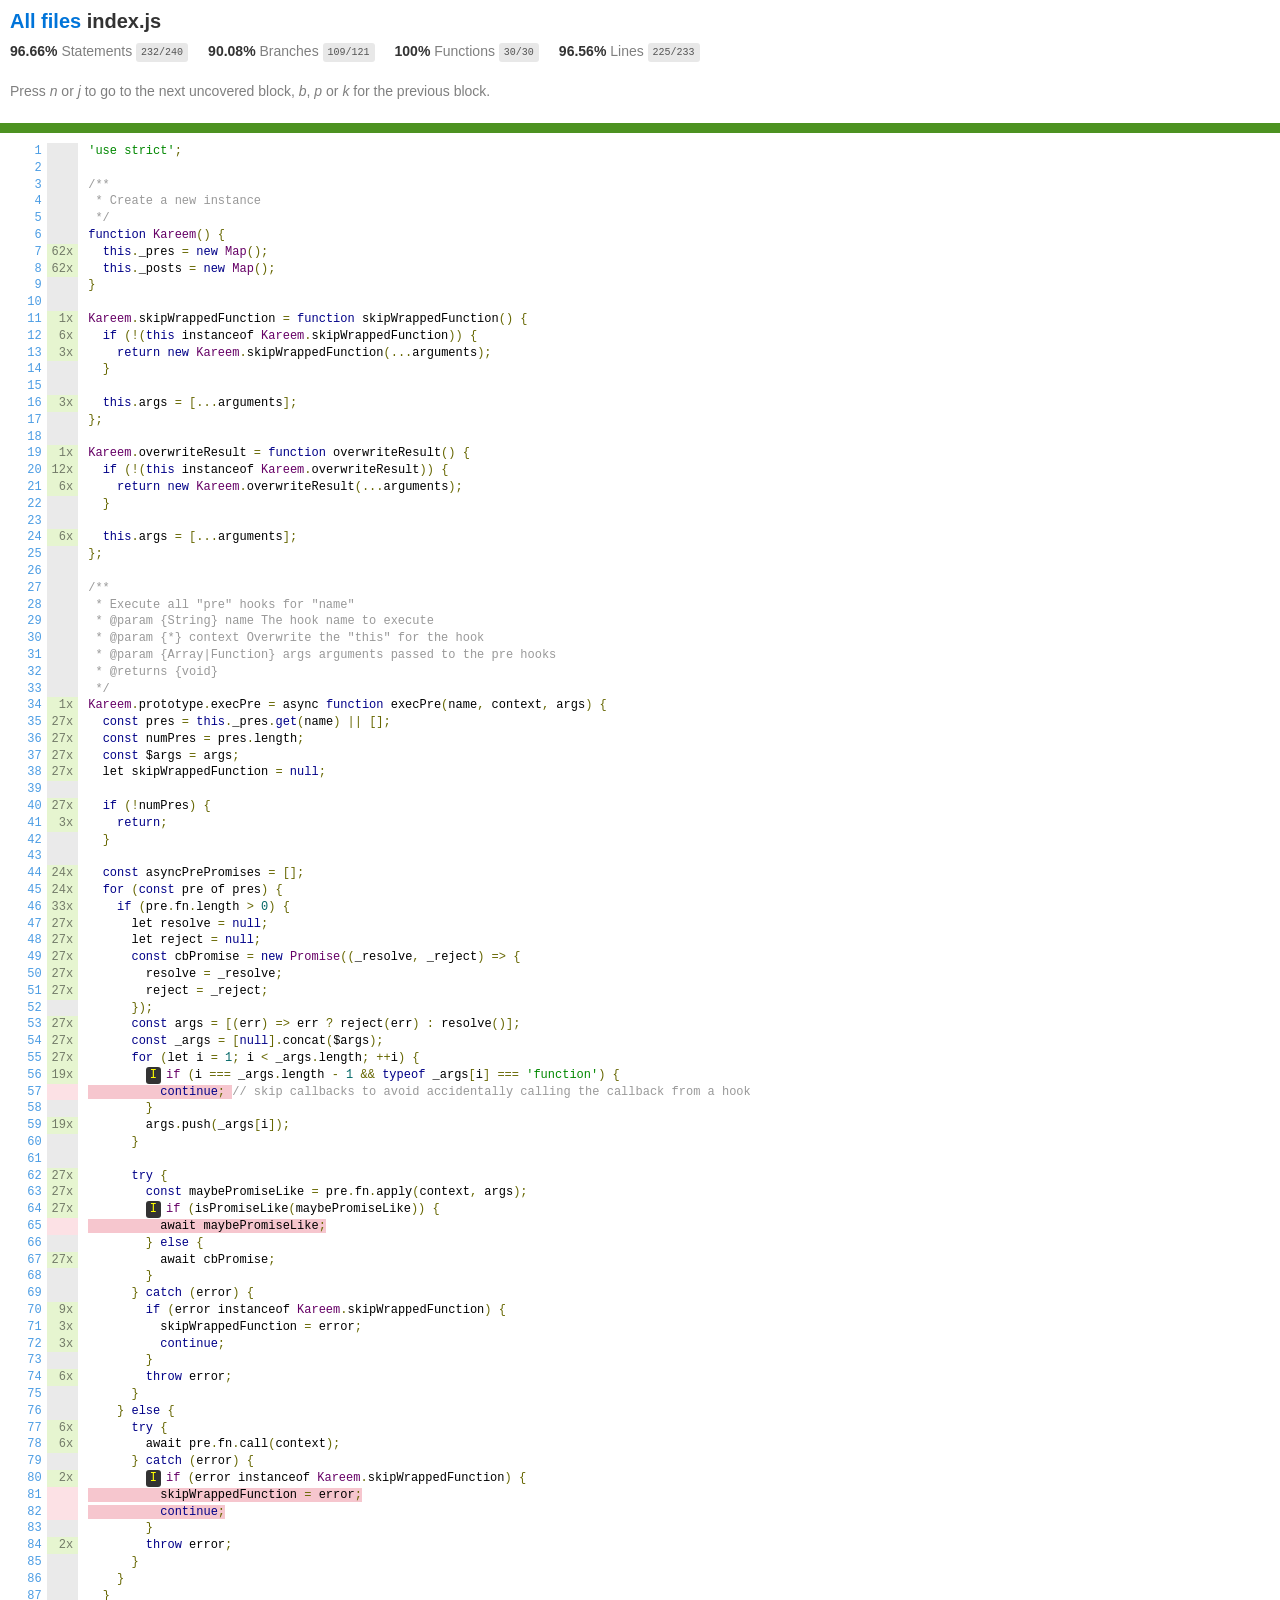
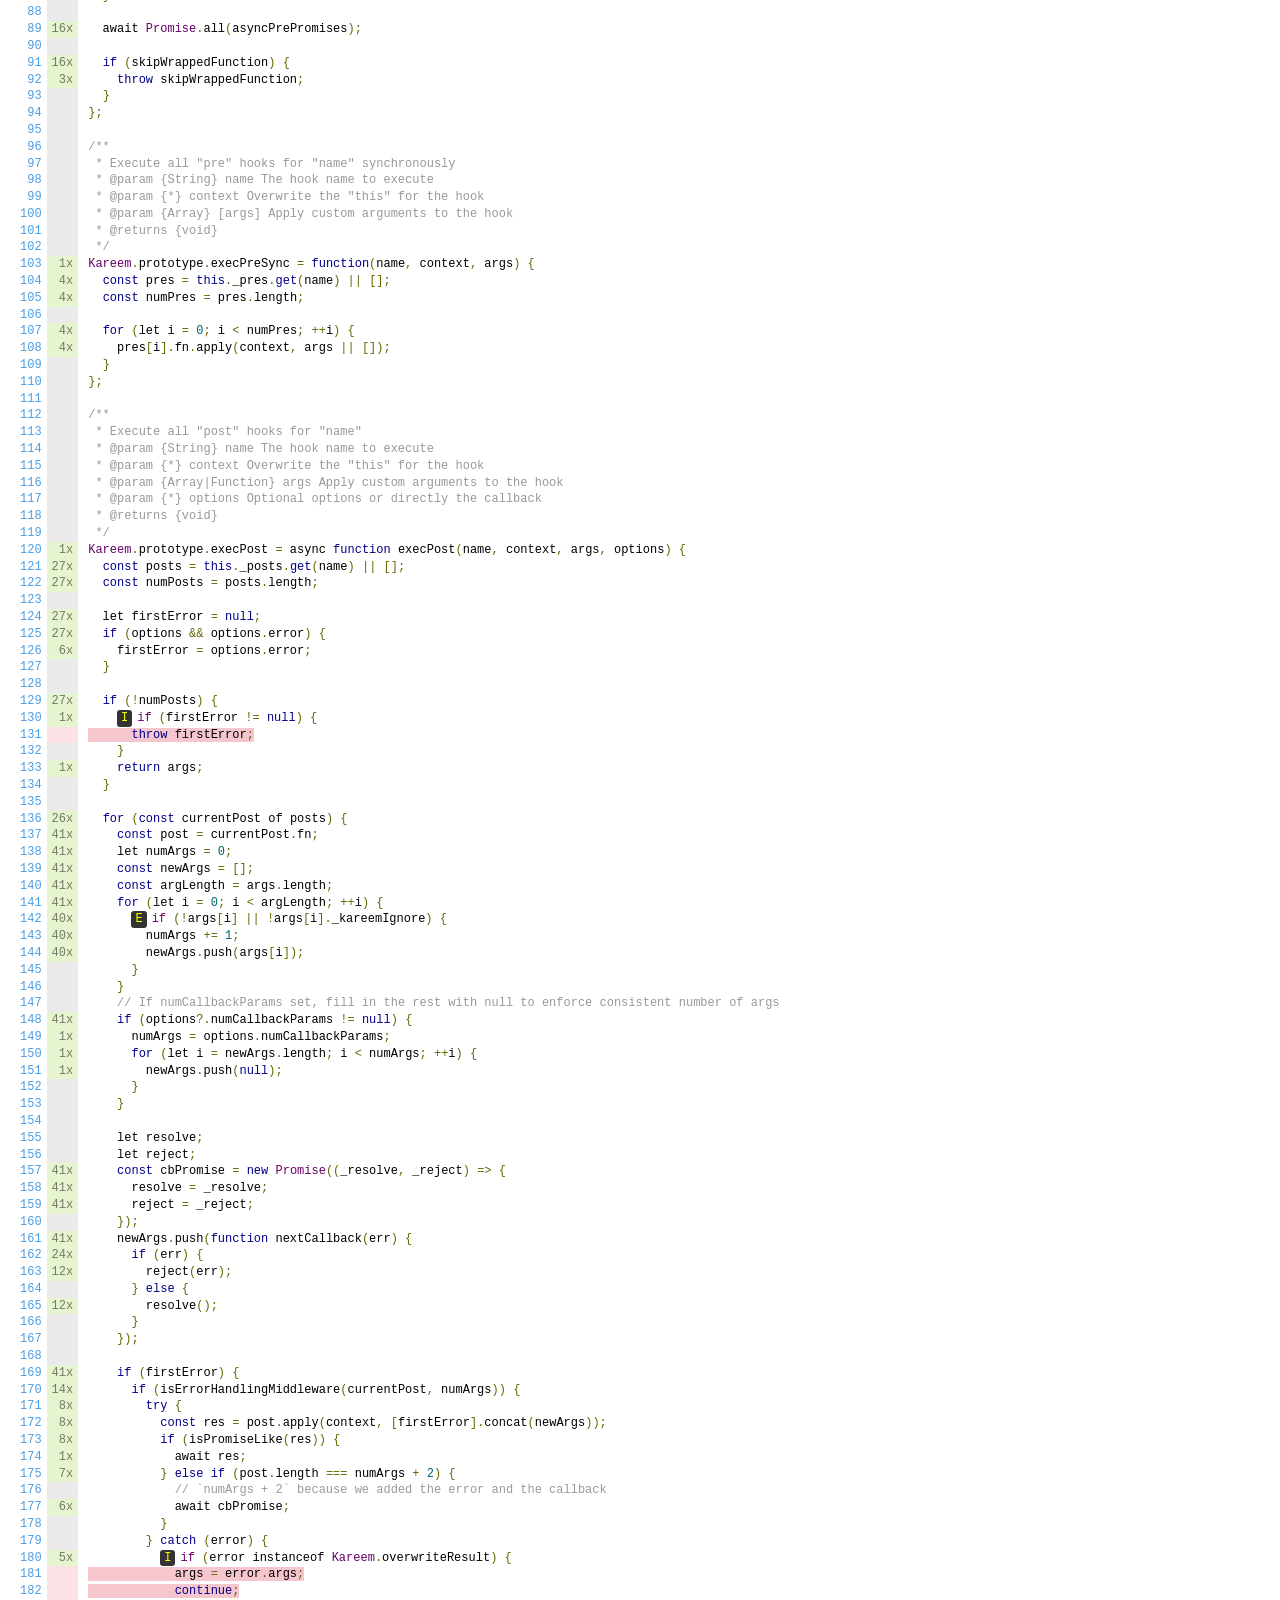
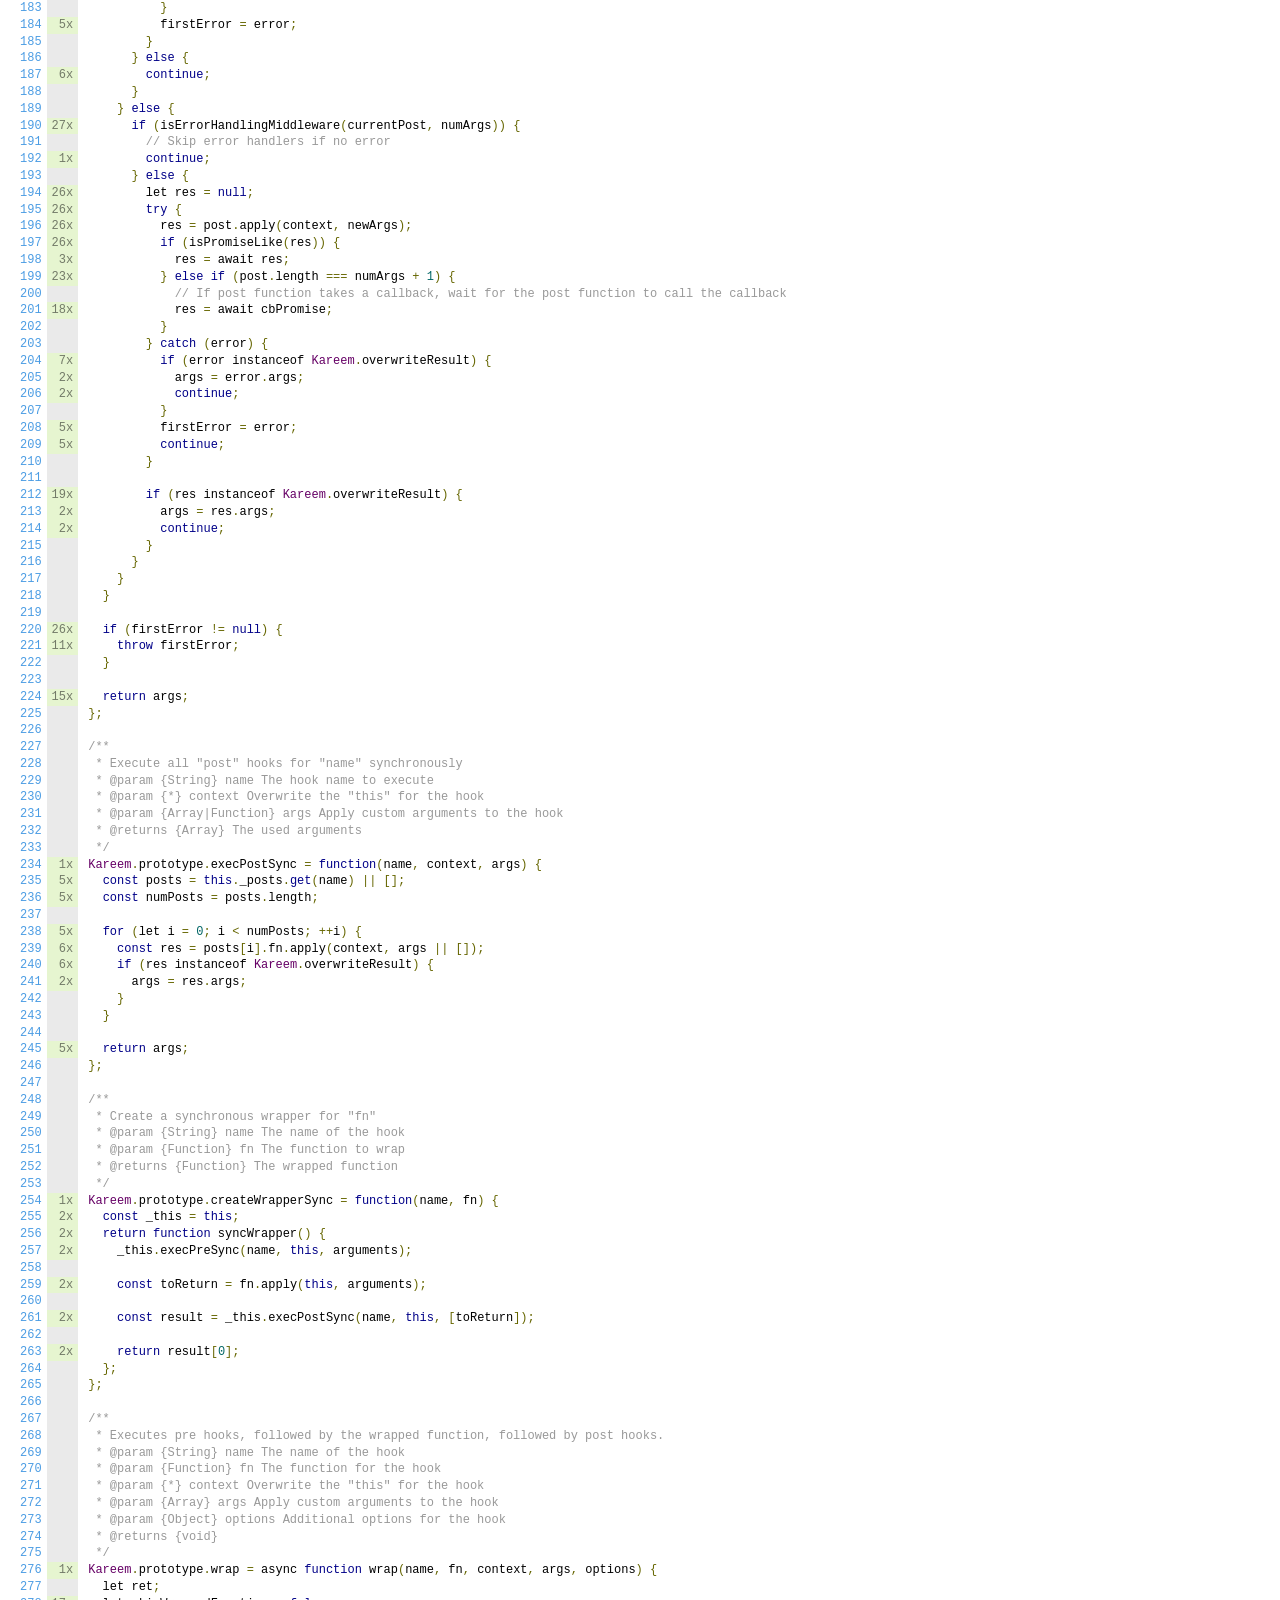
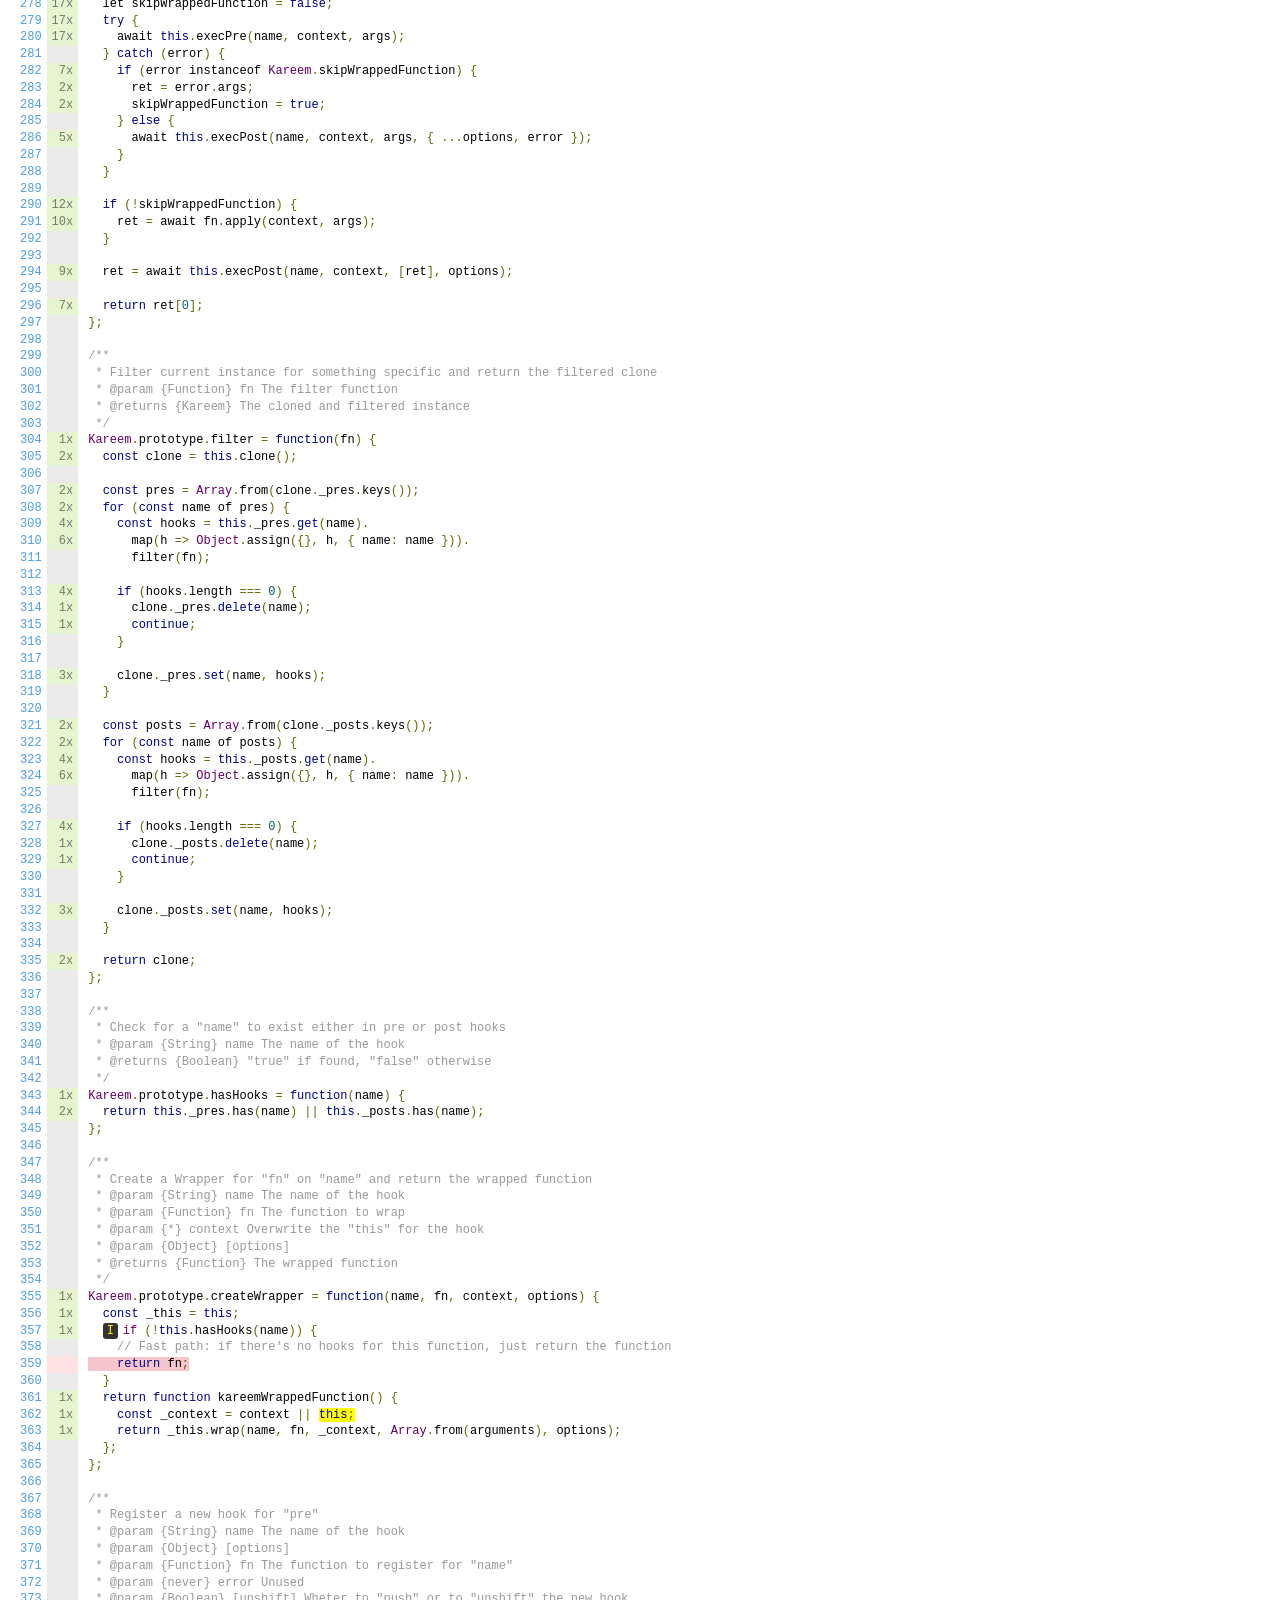
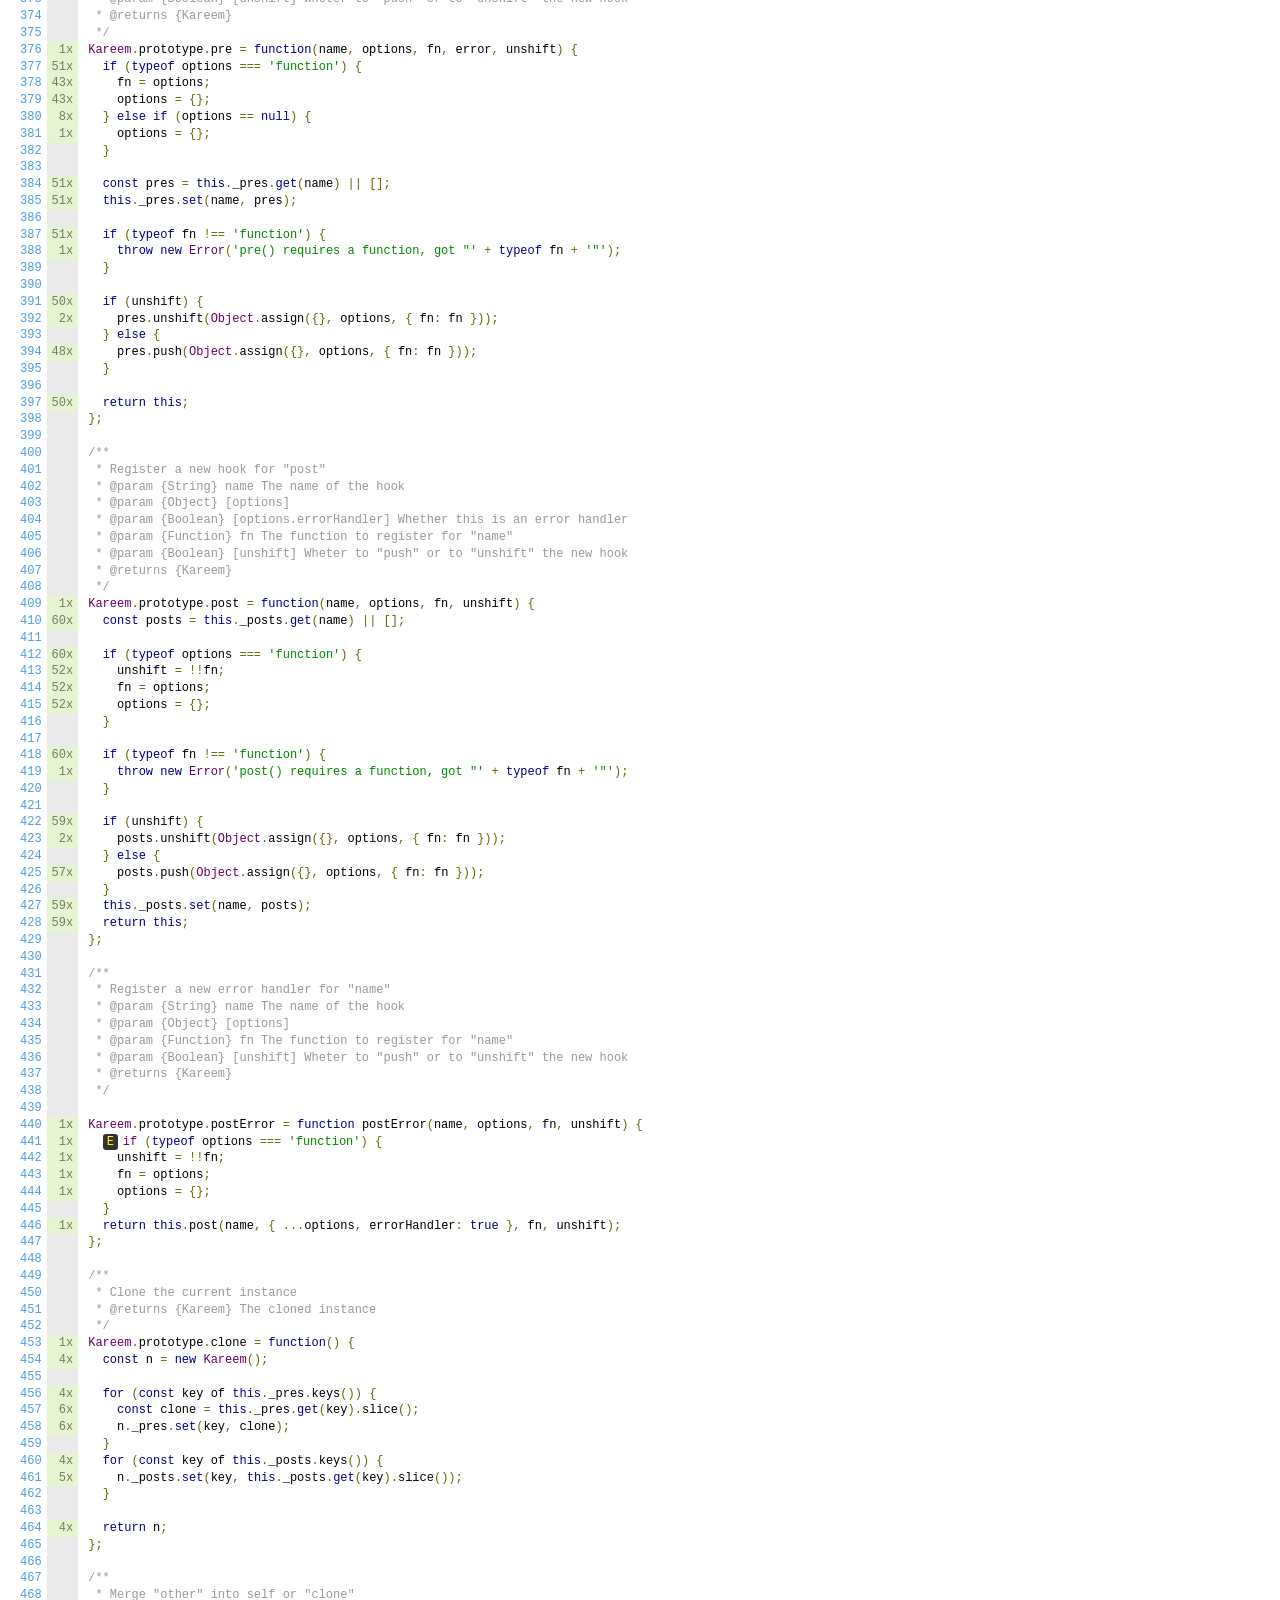
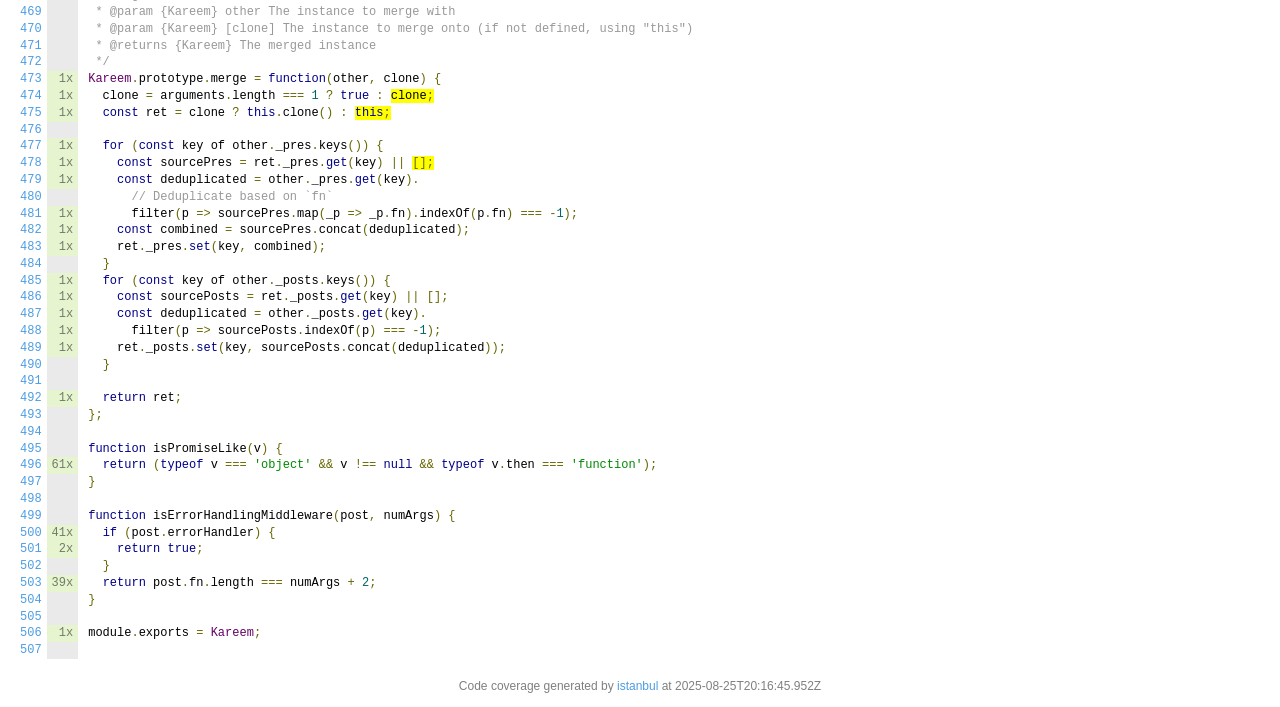
<file: backend/node_modules/kareem/coverage/lcov-report/index.js.html>
<!doctype html>
<html lang="en">

<head>
    <title>Code coverage report for index.js</title>
    <meta charset="utf-8" />
    <link rel="stylesheet" href="prettify.css" />
    <link rel="stylesheet" href="base.css" />
    <link rel="shortcut icon" type="image/x-icon" href="favicon.png" />
    <meta name="viewport" content="width=device-width, initial-scale=1" />
    <style type='text/css'>
        .coverage-summary .sorter {
            background-image: url(sort-arrow-sprite.png);
        }
    </style>
</head>
    
<body>
<div class='wrapper'>
    <div class='pad1'>
        <h1><a href="index.html">All files</a> index.js</h1>
        <div class='clearfix'>
            
            <div class='fl pad1y space-right2'>
                <span class="strong">96.66% </span>
                <span class="quiet">Statements</span>
                <span class='fraction'>232/240</span>
            </div>
        
            
            <div class='fl pad1y space-right2'>
                <span class="strong">90.08% </span>
                <span class="quiet">Branches</span>
                <span class='fraction'>109/121</span>
            </div>
        
            
            <div class='fl pad1y space-right2'>
                <span class="strong">100% </span>
                <span class="quiet">Functions</span>
                <span class='fraction'>30/30</span>
            </div>
        
            
            <div class='fl pad1y space-right2'>
                <span class="strong">96.56% </span>
                <span class="quiet">Lines</span>
                <span class='fraction'>225/233</span>
            </div>
        
            
        </div>
        <p class="quiet">
            Press <em>n</em> or <em>j</em> to go to the next uncovered block, <em>b</em>, <em>p</em> or <em>k</em> for the previous block.
        </p>
        <template id="filterTemplate">
            <div class="quiet">
                Filter:
                <input type="search" id="fileSearch">
            </div>
        </template>
    </div>
    <div class='status-line high'></div>
    <pre><table class="coverage">
<tr><td class="line-count quiet"><a name='L1'></a><a href='#L1'>1</a>
<a name='L2'></a><a href='#L2'>2</a>
<a name='L3'></a><a href='#L3'>3</a>
<a name='L4'></a><a href='#L4'>4</a>
<a name='L5'></a><a href='#L5'>5</a>
<a name='L6'></a><a href='#L6'>6</a>
<a name='L7'></a><a href='#L7'>7</a>
<a name='L8'></a><a href='#L8'>8</a>
<a name='L9'></a><a href='#L9'>9</a>
<a name='L10'></a><a href='#L10'>10</a>
<a name='L11'></a><a href='#L11'>11</a>
<a name='L12'></a><a href='#L12'>12</a>
<a name='L13'></a><a href='#L13'>13</a>
<a name='L14'></a><a href='#L14'>14</a>
<a name='L15'></a><a href='#L15'>15</a>
<a name='L16'></a><a href='#L16'>16</a>
<a name='L17'></a><a href='#L17'>17</a>
<a name='L18'></a><a href='#L18'>18</a>
<a name='L19'></a><a href='#L19'>19</a>
<a name='L20'></a><a href='#L20'>20</a>
<a name='L21'></a><a href='#L21'>21</a>
<a name='L22'></a><a href='#L22'>22</a>
<a name='L23'></a><a href='#L23'>23</a>
<a name='L24'></a><a href='#L24'>24</a>
<a name='L25'></a><a href='#L25'>25</a>
<a name='L26'></a><a href='#L26'>26</a>
<a name='L27'></a><a href='#L27'>27</a>
<a name='L28'></a><a href='#L28'>28</a>
<a name='L29'></a><a href='#L29'>29</a>
<a name='L30'></a><a href='#L30'>30</a>
<a name='L31'></a><a href='#L31'>31</a>
<a name='L32'></a><a href='#L32'>32</a>
<a name='L33'></a><a href='#L33'>33</a>
<a name='L34'></a><a href='#L34'>34</a>
<a name='L35'></a><a href='#L35'>35</a>
<a name='L36'></a><a href='#L36'>36</a>
<a name='L37'></a><a href='#L37'>37</a>
<a name='L38'></a><a href='#L38'>38</a>
<a name='L39'></a><a href='#L39'>39</a>
<a name='L40'></a><a href='#L40'>40</a>
<a name='L41'></a><a href='#L41'>41</a>
<a name='L42'></a><a href='#L42'>42</a>
<a name='L43'></a><a href='#L43'>43</a>
<a name='L44'></a><a href='#L44'>44</a>
<a name='L45'></a><a href='#L45'>45</a>
<a name='L46'></a><a href='#L46'>46</a>
<a name='L47'></a><a href='#L47'>47</a>
<a name='L48'></a><a href='#L48'>48</a>
<a name='L49'></a><a href='#L49'>49</a>
<a name='L50'></a><a href='#L50'>50</a>
<a name='L51'></a><a href='#L51'>51</a>
<a name='L52'></a><a href='#L52'>52</a>
<a name='L53'></a><a href='#L53'>53</a>
<a name='L54'></a><a href='#L54'>54</a>
<a name='L55'></a><a href='#L55'>55</a>
<a name='L56'></a><a href='#L56'>56</a>
<a name='L57'></a><a href='#L57'>57</a>
<a name='L58'></a><a href='#L58'>58</a>
<a name='L59'></a><a href='#L59'>59</a>
<a name='L60'></a><a href='#L60'>60</a>
<a name='L61'></a><a href='#L61'>61</a>
<a name='L62'></a><a href='#L62'>62</a>
<a name='L63'></a><a href='#L63'>63</a>
<a name='L64'></a><a href='#L64'>64</a>
<a name='L65'></a><a href='#L65'>65</a>
<a name='L66'></a><a href='#L66'>66</a>
<a name='L67'></a><a href='#L67'>67</a>
<a name='L68'></a><a href='#L68'>68</a>
<a name='L69'></a><a href='#L69'>69</a>
<a name='L70'></a><a href='#L70'>70</a>
<a name='L71'></a><a href='#L71'>71</a>
<a name='L72'></a><a href='#L72'>72</a>
<a name='L73'></a><a href='#L73'>73</a>
<a name='L74'></a><a href='#L74'>74</a>
<a name='L75'></a><a href='#L75'>75</a>
<a name='L76'></a><a href='#L76'>76</a>
<a name='L77'></a><a href='#L77'>77</a>
<a name='L78'></a><a href='#L78'>78</a>
<a name='L79'></a><a href='#L79'>79</a>
<a name='L80'></a><a href='#L80'>80</a>
<a name='L81'></a><a href='#L81'>81</a>
<a name='L82'></a><a href='#L82'>82</a>
<a name='L83'></a><a href='#L83'>83</a>
<a name='L84'></a><a href='#L84'>84</a>
<a name='L85'></a><a href='#L85'>85</a>
<a name='L86'></a><a href='#L86'>86</a>
<a name='L87'></a><a href='#L87'>87</a>
<a name='L88'></a><a href='#L88'>88</a>
<a name='L89'></a><a href='#L89'>89</a>
<a name='L90'></a><a href='#L90'>90</a>
<a name='L91'></a><a href='#L91'>91</a>
<a name='L92'></a><a href='#L92'>92</a>
<a name='L93'></a><a href='#L93'>93</a>
<a name='L94'></a><a href='#L94'>94</a>
<a name='L95'></a><a href='#L95'>95</a>
<a name='L96'></a><a href='#L96'>96</a>
<a name='L97'></a><a href='#L97'>97</a>
<a name='L98'></a><a href='#L98'>98</a>
<a name='L99'></a><a href='#L99'>99</a>
<a name='L100'></a><a href='#L100'>100</a>
<a name='L101'></a><a href='#L101'>101</a>
<a name='L102'></a><a href='#L102'>102</a>
<a name='L103'></a><a href='#L103'>103</a>
<a name='L104'></a><a href='#L104'>104</a>
<a name='L105'></a><a href='#L105'>105</a>
<a name='L106'></a><a href='#L106'>106</a>
<a name='L107'></a><a href='#L107'>107</a>
<a name='L108'></a><a href='#L108'>108</a>
<a name='L109'></a><a href='#L109'>109</a>
<a name='L110'></a><a href='#L110'>110</a>
<a name='L111'></a><a href='#L111'>111</a>
<a name='L112'></a><a href='#L112'>112</a>
<a name='L113'></a><a href='#L113'>113</a>
<a name='L114'></a><a href='#L114'>114</a>
<a name='L115'></a><a href='#L115'>115</a>
<a name='L116'></a><a href='#L116'>116</a>
<a name='L117'></a><a href='#L117'>117</a>
<a name='L118'></a><a href='#L118'>118</a>
<a name='L119'></a><a href='#L119'>119</a>
<a name='L120'></a><a href='#L120'>120</a>
<a name='L121'></a><a href='#L121'>121</a>
<a name='L122'></a><a href='#L122'>122</a>
<a name='L123'></a><a href='#L123'>123</a>
<a name='L124'></a><a href='#L124'>124</a>
<a name='L125'></a><a href='#L125'>125</a>
<a name='L126'></a><a href='#L126'>126</a>
<a name='L127'></a><a href='#L127'>127</a>
<a name='L128'></a><a href='#L128'>128</a>
<a name='L129'></a><a href='#L129'>129</a>
<a name='L130'></a><a href='#L130'>130</a>
<a name='L131'></a><a href='#L131'>131</a>
<a name='L132'></a><a href='#L132'>132</a>
<a name='L133'></a><a href='#L133'>133</a>
<a name='L134'></a><a href='#L134'>134</a>
<a name='L135'></a><a href='#L135'>135</a>
<a name='L136'></a><a href='#L136'>136</a>
<a name='L137'></a><a href='#L137'>137</a>
<a name='L138'></a><a href='#L138'>138</a>
<a name='L139'></a><a href='#L139'>139</a>
<a name='L140'></a><a href='#L140'>140</a>
<a name='L141'></a><a href='#L141'>141</a>
<a name='L142'></a><a href='#L142'>142</a>
<a name='L143'></a><a href='#L143'>143</a>
<a name='L144'></a><a href='#L144'>144</a>
<a name='L145'></a><a href='#L145'>145</a>
<a name='L146'></a><a href='#L146'>146</a>
<a name='L147'></a><a href='#L147'>147</a>
<a name='L148'></a><a href='#L148'>148</a>
<a name='L149'></a><a href='#L149'>149</a>
<a name='L150'></a><a href='#L150'>150</a>
<a name='L151'></a><a href='#L151'>151</a>
<a name='L152'></a><a href='#L152'>152</a>
<a name='L153'></a><a href='#L153'>153</a>
<a name='L154'></a><a href='#L154'>154</a>
<a name='L155'></a><a href='#L155'>155</a>
<a name='L156'></a><a href='#L156'>156</a>
<a name='L157'></a><a href='#L157'>157</a>
<a name='L158'></a><a href='#L158'>158</a>
<a name='L159'></a><a href='#L159'>159</a>
<a name='L160'></a><a href='#L160'>160</a>
<a name='L161'></a><a href='#L161'>161</a>
<a name='L162'></a><a href='#L162'>162</a>
<a name='L163'></a><a href='#L163'>163</a>
<a name='L164'></a><a href='#L164'>164</a>
<a name='L165'></a><a href='#L165'>165</a>
<a name='L166'></a><a href='#L166'>166</a>
<a name='L167'></a><a href='#L167'>167</a>
<a name='L168'></a><a href='#L168'>168</a>
<a name='L169'></a><a href='#L169'>169</a>
<a name='L170'></a><a href='#L170'>170</a>
<a name='L171'></a><a href='#L171'>171</a>
<a name='L172'></a><a href='#L172'>172</a>
<a name='L173'></a><a href='#L173'>173</a>
<a name='L174'></a><a href='#L174'>174</a>
<a name='L175'></a><a href='#L175'>175</a>
<a name='L176'></a><a href='#L176'>176</a>
<a name='L177'></a><a href='#L177'>177</a>
<a name='L178'></a><a href='#L178'>178</a>
<a name='L179'></a><a href='#L179'>179</a>
<a name='L180'></a><a href='#L180'>180</a>
<a name='L181'></a><a href='#L181'>181</a>
<a name='L182'></a><a href='#L182'>182</a>
<a name='L183'></a><a href='#L183'>183</a>
<a name='L184'></a><a href='#L184'>184</a>
<a name='L185'></a><a href='#L185'>185</a>
<a name='L186'></a><a href='#L186'>186</a>
<a name='L187'></a><a href='#L187'>187</a>
<a name='L188'></a><a href='#L188'>188</a>
<a name='L189'></a><a href='#L189'>189</a>
<a name='L190'></a><a href='#L190'>190</a>
<a name='L191'></a><a href='#L191'>191</a>
<a name='L192'></a><a href='#L192'>192</a>
<a name='L193'></a><a href='#L193'>193</a>
<a name='L194'></a><a href='#L194'>194</a>
<a name='L195'></a><a href='#L195'>195</a>
<a name='L196'></a><a href='#L196'>196</a>
<a name='L197'></a><a href='#L197'>197</a>
<a name='L198'></a><a href='#L198'>198</a>
<a name='L199'></a><a href='#L199'>199</a>
<a name='L200'></a><a href='#L200'>200</a>
<a name='L201'></a><a href='#L201'>201</a>
<a name='L202'></a><a href='#L202'>202</a>
<a name='L203'></a><a href='#L203'>203</a>
<a name='L204'></a><a href='#L204'>204</a>
<a name='L205'></a><a href='#L205'>205</a>
<a name='L206'></a><a href='#L206'>206</a>
<a name='L207'></a><a href='#L207'>207</a>
<a name='L208'></a><a href='#L208'>208</a>
<a name='L209'></a><a href='#L209'>209</a>
<a name='L210'></a><a href='#L210'>210</a>
<a name='L211'></a><a href='#L211'>211</a>
<a name='L212'></a><a href='#L212'>212</a>
<a name='L213'></a><a href='#L213'>213</a>
<a name='L214'></a><a href='#L214'>214</a>
<a name='L215'></a><a href='#L215'>215</a>
<a name='L216'></a><a href='#L216'>216</a>
<a name='L217'></a><a href='#L217'>217</a>
<a name='L218'></a><a href='#L218'>218</a>
<a name='L219'></a><a href='#L219'>219</a>
<a name='L220'></a><a href='#L220'>220</a>
<a name='L221'></a><a href='#L221'>221</a>
<a name='L222'></a><a href='#L222'>222</a>
<a name='L223'></a><a href='#L223'>223</a>
<a name='L224'></a><a href='#L224'>224</a>
<a name='L225'></a><a href='#L225'>225</a>
<a name='L226'></a><a href='#L226'>226</a>
<a name='L227'></a><a href='#L227'>227</a>
<a name='L228'></a><a href='#L228'>228</a>
<a name='L229'></a><a href='#L229'>229</a>
<a name='L230'></a><a href='#L230'>230</a>
<a name='L231'></a><a href='#L231'>231</a>
<a name='L232'></a><a href='#L232'>232</a>
<a name='L233'></a><a href='#L233'>233</a>
<a name='L234'></a><a href='#L234'>234</a>
<a name='L235'></a><a href='#L235'>235</a>
<a name='L236'></a><a href='#L236'>236</a>
<a name='L237'></a><a href='#L237'>237</a>
<a name='L238'></a><a href='#L238'>238</a>
<a name='L239'></a><a href='#L239'>239</a>
<a name='L240'></a><a href='#L240'>240</a>
<a name='L241'></a><a href='#L241'>241</a>
<a name='L242'></a><a href='#L242'>242</a>
<a name='L243'></a><a href='#L243'>243</a>
<a name='L244'></a><a href='#L244'>244</a>
<a name='L245'></a><a href='#L245'>245</a>
<a name='L246'></a><a href='#L246'>246</a>
<a name='L247'></a><a href='#L247'>247</a>
<a name='L248'></a><a href='#L248'>248</a>
<a name='L249'></a><a href='#L249'>249</a>
<a name='L250'></a><a href='#L250'>250</a>
<a name='L251'></a><a href='#L251'>251</a>
<a name='L252'></a><a href='#L252'>252</a>
<a name='L253'></a><a href='#L253'>253</a>
<a name='L254'></a><a href='#L254'>254</a>
<a name='L255'></a><a href='#L255'>255</a>
<a name='L256'></a><a href='#L256'>256</a>
<a name='L257'></a><a href='#L257'>257</a>
<a name='L258'></a><a href='#L258'>258</a>
<a name='L259'></a><a href='#L259'>259</a>
<a name='L260'></a><a href='#L260'>260</a>
<a name='L261'></a><a href='#L261'>261</a>
<a name='L262'></a><a href='#L262'>262</a>
<a name='L263'></a><a href='#L263'>263</a>
<a name='L264'></a><a href='#L264'>264</a>
<a name='L265'></a><a href='#L265'>265</a>
<a name='L266'></a><a href='#L266'>266</a>
<a name='L267'></a><a href='#L267'>267</a>
<a name='L268'></a><a href='#L268'>268</a>
<a name='L269'></a><a href='#L269'>269</a>
<a name='L270'></a><a href='#L270'>270</a>
<a name='L271'></a><a href='#L271'>271</a>
<a name='L272'></a><a href='#L272'>272</a>
<a name='L273'></a><a href='#L273'>273</a>
<a name='L274'></a><a href='#L274'>274</a>
<a name='L275'></a><a href='#L275'>275</a>
<a name='L276'></a><a href='#L276'>276</a>
<a name='L277'></a><a href='#L277'>277</a>
<a name='L278'></a><a href='#L278'>278</a>
<a name='L279'></a><a href='#L279'>279</a>
<a name='L280'></a><a href='#L280'>280</a>
<a name='L281'></a><a href='#L281'>281</a>
<a name='L282'></a><a href='#L282'>282</a>
<a name='L283'></a><a href='#L283'>283</a>
<a name='L284'></a><a href='#L284'>284</a>
<a name='L285'></a><a href='#L285'>285</a>
<a name='L286'></a><a href='#L286'>286</a>
<a name='L287'></a><a href='#L287'>287</a>
<a name='L288'></a><a href='#L288'>288</a>
<a name='L289'></a><a href='#L289'>289</a>
<a name='L290'></a><a href='#L290'>290</a>
<a name='L291'></a><a href='#L291'>291</a>
<a name='L292'></a><a href='#L292'>292</a>
<a name='L293'></a><a href='#L293'>293</a>
<a name='L294'></a><a href='#L294'>294</a>
<a name='L295'></a><a href='#L295'>295</a>
<a name='L296'></a><a href='#L296'>296</a>
<a name='L297'></a><a href='#L297'>297</a>
<a name='L298'></a><a href='#L298'>298</a>
<a name='L299'></a><a href='#L299'>299</a>
<a name='L300'></a><a href='#L300'>300</a>
<a name='L301'></a><a href='#L301'>301</a>
<a name='L302'></a><a href='#L302'>302</a>
<a name='L303'></a><a href='#L303'>303</a>
<a name='L304'></a><a href='#L304'>304</a>
<a name='L305'></a><a href='#L305'>305</a>
<a name='L306'></a><a href='#L306'>306</a>
<a name='L307'></a><a href='#L307'>307</a>
<a name='L308'></a><a href='#L308'>308</a>
<a name='L309'></a><a href='#L309'>309</a>
<a name='L310'></a><a href='#L310'>310</a>
<a name='L311'></a><a href='#L311'>311</a>
<a name='L312'></a><a href='#L312'>312</a>
<a name='L313'></a><a href='#L313'>313</a>
<a name='L314'></a><a href='#L314'>314</a>
<a name='L315'></a><a href='#L315'>315</a>
<a name='L316'></a><a href='#L316'>316</a>
<a name='L317'></a><a href='#L317'>317</a>
<a name='L318'></a><a href='#L318'>318</a>
<a name='L319'></a><a href='#L319'>319</a>
<a name='L320'></a><a href='#L320'>320</a>
<a name='L321'></a><a href='#L321'>321</a>
<a name='L322'></a><a href='#L322'>322</a>
<a name='L323'></a><a href='#L323'>323</a>
<a name='L324'></a><a href='#L324'>324</a>
<a name='L325'></a><a href='#L325'>325</a>
<a name='L326'></a><a href='#L326'>326</a>
<a name='L327'></a><a href='#L327'>327</a>
<a name='L328'></a><a href='#L328'>328</a>
<a name='L329'></a><a href='#L329'>329</a>
<a name='L330'></a><a href='#L330'>330</a>
<a name='L331'></a><a href='#L331'>331</a>
<a name='L332'></a><a href='#L332'>332</a>
<a name='L333'></a><a href='#L333'>333</a>
<a name='L334'></a><a href='#L334'>334</a>
<a name='L335'></a><a href='#L335'>335</a>
<a name='L336'></a><a href='#L336'>336</a>
<a name='L337'></a><a href='#L337'>337</a>
<a name='L338'></a><a href='#L338'>338</a>
<a name='L339'></a><a href='#L339'>339</a>
<a name='L340'></a><a href='#L340'>340</a>
<a name='L341'></a><a href='#L341'>341</a>
<a name='L342'></a><a href='#L342'>342</a>
<a name='L343'></a><a href='#L343'>343</a>
<a name='L344'></a><a href='#L344'>344</a>
<a name='L345'></a><a href='#L345'>345</a>
<a name='L346'></a><a href='#L346'>346</a>
<a name='L347'></a><a href='#L347'>347</a>
<a name='L348'></a><a href='#L348'>348</a>
<a name='L349'></a><a href='#L349'>349</a>
<a name='L350'></a><a href='#L350'>350</a>
<a name='L351'></a><a href='#L351'>351</a>
<a name='L352'></a><a href='#L352'>352</a>
<a name='L353'></a><a href='#L353'>353</a>
<a name='L354'></a><a href='#L354'>354</a>
<a name='L355'></a><a href='#L355'>355</a>
<a name='L356'></a><a href='#L356'>356</a>
<a name='L357'></a><a href='#L357'>357</a>
<a name='L358'></a><a href='#L358'>358</a>
<a name='L359'></a><a href='#L359'>359</a>
<a name='L360'></a><a href='#L360'>360</a>
<a name='L361'></a><a href='#L361'>361</a>
<a name='L362'></a><a href='#L362'>362</a>
<a name='L363'></a><a href='#L363'>363</a>
<a name='L364'></a><a href='#L364'>364</a>
<a name='L365'></a><a href='#L365'>365</a>
<a name='L366'></a><a href='#L366'>366</a>
<a name='L367'></a><a href='#L367'>367</a>
<a name='L368'></a><a href='#L368'>368</a>
<a name='L369'></a><a href='#L369'>369</a>
<a name='L370'></a><a href='#L370'>370</a>
<a name='L371'></a><a href='#L371'>371</a>
<a name='L372'></a><a href='#L372'>372</a>
<a name='L373'></a><a href='#L373'>373</a>
<a name='L374'></a><a href='#L374'>374</a>
<a name='L375'></a><a href='#L375'>375</a>
<a name='L376'></a><a href='#L376'>376</a>
<a name='L377'></a><a href='#L377'>377</a>
<a name='L378'></a><a href='#L378'>378</a>
<a name='L379'></a><a href='#L379'>379</a>
<a name='L380'></a><a href='#L380'>380</a>
<a name='L381'></a><a href='#L381'>381</a>
<a name='L382'></a><a href='#L382'>382</a>
<a name='L383'></a><a href='#L383'>383</a>
<a name='L384'></a><a href='#L384'>384</a>
<a name='L385'></a><a href='#L385'>385</a>
<a name='L386'></a><a href='#L386'>386</a>
<a name='L387'></a><a href='#L387'>387</a>
<a name='L388'></a><a href='#L388'>388</a>
<a name='L389'></a><a href='#L389'>389</a>
<a name='L390'></a><a href='#L390'>390</a>
<a name='L391'></a><a href='#L391'>391</a>
<a name='L392'></a><a href='#L392'>392</a>
<a name='L393'></a><a href='#L393'>393</a>
<a name='L394'></a><a href='#L394'>394</a>
<a name='L395'></a><a href='#L395'>395</a>
<a name='L396'></a><a href='#L396'>396</a>
<a name='L397'></a><a href='#L397'>397</a>
<a name='L398'></a><a href='#L398'>398</a>
<a name='L399'></a><a href='#L399'>399</a>
<a name='L400'></a><a href='#L400'>400</a>
<a name='L401'></a><a href='#L401'>401</a>
<a name='L402'></a><a href='#L402'>402</a>
<a name='L403'></a><a href='#L403'>403</a>
<a name='L404'></a><a href='#L404'>404</a>
<a name='L405'></a><a href='#L405'>405</a>
<a name='L406'></a><a href='#L406'>406</a>
<a name='L407'></a><a href='#L407'>407</a>
<a name='L408'></a><a href='#L408'>408</a>
<a name='L409'></a><a href='#L409'>409</a>
<a name='L410'></a><a href='#L410'>410</a>
<a name='L411'></a><a href='#L411'>411</a>
<a name='L412'></a><a href='#L412'>412</a>
<a name='L413'></a><a href='#L413'>413</a>
<a name='L414'></a><a href='#L414'>414</a>
<a name='L415'></a><a href='#L415'>415</a>
<a name='L416'></a><a href='#L416'>416</a>
<a name='L417'></a><a href='#L417'>417</a>
<a name='L418'></a><a href='#L418'>418</a>
<a name='L419'></a><a href='#L419'>419</a>
<a name='L420'></a><a href='#L420'>420</a>
<a name='L421'></a><a href='#L421'>421</a>
<a name='L422'></a><a href='#L422'>422</a>
<a name='L423'></a><a href='#L423'>423</a>
<a name='L424'></a><a href='#L424'>424</a>
<a name='L425'></a><a href='#L425'>425</a>
<a name='L426'></a><a href='#L426'>426</a>
<a name='L427'></a><a href='#L427'>427</a>
<a name='L428'></a><a href='#L428'>428</a>
<a name='L429'></a><a href='#L429'>429</a>
<a name='L430'></a><a href='#L430'>430</a>
<a name='L431'></a><a href='#L431'>431</a>
<a name='L432'></a><a href='#L432'>432</a>
<a name='L433'></a><a href='#L433'>433</a>
<a name='L434'></a><a href='#L434'>434</a>
<a name='L435'></a><a href='#L435'>435</a>
<a name='L436'></a><a href='#L436'>436</a>
<a name='L437'></a><a href='#L437'>437</a>
<a name='L438'></a><a href='#L438'>438</a>
<a name='L439'></a><a href='#L439'>439</a>
<a name='L440'></a><a href='#L440'>440</a>
<a name='L441'></a><a href='#L441'>441</a>
<a name='L442'></a><a href='#L442'>442</a>
<a name='L443'></a><a href='#L443'>443</a>
<a name='L444'></a><a href='#L444'>444</a>
<a name='L445'></a><a href='#L445'>445</a>
<a name='L446'></a><a href='#L446'>446</a>
<a name='L447'></a><a href='#L447'>447</a>
<a name='L448'></a><a href='#L448'>448</a>
<a name='L449'></a><a href='#L449'>449</a>
<a name='L450'></a><a href='#L450'>450</a>
<a name='L451'></a><a href='#L451'>451</a>
<a name='L452'></a><a href='#L452'>452</a>
<a name='L453'></a><a href='#L453'>453</a>
<a name='L454'></a><a href='#L454'>454</a>
<a name='L455'></a><a href='#L455'>455</a>
<a name='L456'></a><a href='#L456'>456</a>
<a name='L457'></a><a href='#L457'>457</a>
<a name='L458'></a><a href='#L458'>458</a>
<a name='L459'></a><a href='#L459'>459</a>
<a name='L460'></a><a href='#L460'>460</a>
<a name='L461'></a><a href='#L461'>461</a>
<a name='L462'></a><a href='#L462'>462</a>
<a name='L463'></a><a href='#L463'>463</a>
<a name='L464'></a><a href='#L464'>464</a>
<a name='L465'></a><a href='#L465'>465</a>
<a name='L466'></a><a href='#L466'>466</a>
<a name='L467'></a><a href='#L467'>467</a>
<a name='L468'></a><a href='#L468'>468</a>
<a name='L469'></a><a href='#L469'>469</a>
<a name='L470'></a><a href='#L470'>470</a>
<a name='L471'></a><a href='#L471'>471</a>
<a name='L472'></a><a href='#L472'>472</a>
<a name='L473'></a><a href='#L473'>473</a>
<a name='L474'></a><a href='#L474'>474</a>
<a name='L475'></a><a href='#L475'>475</a>
<a name='L476'></a><a href='#L476'>476</a>
<a name='L477'></a><a href='#L477'>477</a>
<a name='L478'></a><a href='#L478'>478</a>
<a name='L479'></a><a href='#L479'>479</a>
<a name='L480'></a><a href='#L480'>480</a>
<a name='L481'></a><a href='#L481'>481</a>
<a name='L482'></a><a href='#L482'>482</a>
<a name='L483'></a><a href='#L483'>483</a>
<a name='L484'></a><a href='#L484'>484</a>
<a name='L485'></a><a href='#L485'>485</a>
<a name='L486'></a><a href='#L486'>486</a>
<a name='L487'></a><a href='#L487'>487</a>
<a name='L488'></a><a href='#L488'>488</a>
<a name='L489'></a><a href='#L489'>489</a>
<a name='L490'></a><a href='#L490'>490</a>
<a name='L491'></a><a href='#L491'>491</a>
<a name='L492'></a><a href='#L492'>492</a>
<a name='L493'></a><a href='#L493'>493</a>
<a name='L494'></a><a href='#L494'>494</a>
<a name='L495'></a><a href='#L495'>495</a>
<a name='L496'></a><a href='#L496'>496</a>
<a name='L497'></a><a href='#L497'>497</a>
<a name='L498'></a><a href='#L498'>498</a>
<a name='L499'></a><a href='#L499'>499</a>
<a name='L500'></a><a href='#L500'>500</a>
<a name='L501'></a><a href='#L501'>501</a>
<a name='L502'></a><a href='#L502'>502</a>
<a name='L503'></a><a href='#L503'>503</a>
<a name='L504'></a><a href='#L504'>504</a>
<a name='L505'></a><a href='#L505'>505</a>
<a name='L506'></a><a href='#L506'>506</a>
<a name='L507'></a><a href='#L507'>507</a></td><td class="line-coverage quiet"><span class="cline-any cline-neutral">&nbsp;</span>
<span class="cline-any cline-neutral">&nbsp;</span>
<span class="cline-any cline-neutral">&nbsp;</span>
<span class="cline-any cline-neutral">&nbsp;</span>
<span class="cline-any cline-neutral">&nbsp;</span>
<span class="cline-any cline-neutral">&nbsp;</span>
<span class="cline-any cline-yes">62x</span>
<span class="cline-any cline-yes">62x</span>
<span class="cline-any cline-neutral">&nbsp;</span>
<span class="cline-any cline-neutral">&nbsp;</span>
<span class="cline-any cline-yes">1x</span>
<span class="cline-any cline-yes">6x</span>
<span class="cline-any cline-yes">3x</span>
<span class="cline-any cline-neutral">&nbsp;</span>
<span class="cline-any cline-neutral">&nbsp;</span>
<span class="cline-any cline-yes">3x</span>
<span class="cline-any cline-neutral">&nbsp;</span>
<span class="cline-any cline-neutral">&nbsp;</span>
<span class="cline-any cline-yes">1x</span>
<span class="cline-any cline-yes">12x</span>
<span class="cline-any cline-yes">6x</span>
<span class="cline-any cline-neutral">&nbsp;</span>
<span class="cline-any cline-neutral">&nbsp;</span>
<span class="cline-any cline-yes">6x</span>
<span class="cline-any cline-neutral">&nbsp;</span>
<span class="cline-any cline-neutral">&nbsp;</span>
<span class="cline-any cline-neutral">&nbsp;</span>
<span class="cline-any cline-neutral">&nbsp;</span>
<span class="cline-any cline-neutral">&nbsp;</span>
<span class="cline-any cline-neutral">&nbsp;</span>
<span class="cline-any cline-neutral">&nbsp;</span>
<span class="cline-any cline-neutral">&nbsp;</span>
<span class="cline-any cline-neutral">&nbsp;</span>
<span class="cline-any cline-yes">1x</span>
<span class="cline-any cline-yes">27x</span>
<span class="cline-any cline-yes">27x</span>
<span class="cline-any cline-yes">27x</span>
<span class="cline-any cline-yes">27x</span>
<span class="cline-any cline-neutral">&nbsp;</span>
<span class="cline-any cline-yes">27x</span>
<span class="cline-any cline-yes">3x</span>
<span class="cline-any cline-neutral">&nbsp;</span>
<span class="cline-any cline-neutral">&nbsp;</span>
<span class="cline-any cline-yes">24x</span>
<span class="cline-any cline-yes">24x</span>
<span class="cline-any cline-yes">33x</span>
<span class="cline-any cline-yes">27x</span>
<span class="cline-any cline-yes">27x</span>
<span class="cline-any cline-yes">27x</span>
<span class="cline-any cline-yes">27x</span>
<span class="cline-any cline-yes">27x</span>
<span class="cline-any cline-neutral">&nbsp;</span>
<span class="cline-any cline-yes">27x</span>
<span class="cline-any cline-yes">27x</span>
<span class="cline-any cline-yes">27x</span>
<span class="cline-any cline-yes">19x</span>
<span class="cline-any cline-no">&nbsp;</span>
<span class="cline-any cline-neutral">&nbsp;</span>
<span class="cline-any cline-yes">19x</span>
<span class="cline-any cline-neutral">&nbsp;</span>
<span class="cline-any cline-neutral">&nbsp;</span>
<span class="cline-any cline-yes">27x</span>
<span class="cline-any cline-yes">27x</span>
<span class="cline-any cline-yes">27x</span>
<span class="cline-any cline-no">&nbsp;</span>
<span class="cline-any cline-neutral">&nbsp;</span>
<span class="cline-any cline-yes">27x</span>
<span class="cline-any cline-neutral">&nbsp;</span>
<span class="cline-any cline-neutral">&nbsp;</span>
<span class="cline-any cline-yes">9x</span>
<span class="cline-any cline-yes">3x</span>
<span class="cline-any cline-yes">3x</span>
<span class="cline-any cline-neutral">&nbsp;</span>
<span class="cline-any cline-yes">6x</span>
<span class="cline-any cline-neutral">&nbsp;</span>
<span class="cline-any cline-neutral">&nbsp;</span>
<span class="cline-any cline-yes">6x</span>
<span class="cline-any cline-yes">6x</span>
<span class="cline-any cline-neutral">&nbsp;</span>
<span class="cline-any cline-yes">2x</span>
<span class="cline-any cline-no">&nbsp;</span>
<span class="cline-any cline-no">&nbsp;</span>
<span class="cline-any cline-neutral">&nbsp;</span>
<span class="cline-any cline-yes">2x</span>
<span class="cline-any cline-neutral">&nbsp;</span>
<span class="cline-any cline-neutral">&nbsp;</span>
<span class="cline-any cline-neutral">&nbsp;</span>
<span class="cline-any cline-neutral">&nbsp;</span>
<span class="cline-any cline-yes">16x</span>
<span class="cline-any cline-neutral">&nbsp;</span>
<span class="cline-any cline-yes">16x</span>
<span class="cline-any cline-yes">3x</span>
<span class="cline-any cline-neutral">&nbsp;</span>
<span class="cline-any cline-neutral">&nbsp;</span>
<span class="cline-any cline-neutral">&nbsp;</span>
<span class="cline-any cline-neutral">&nbsp;</span>
<span class="cline-any cline-neutral">&nbsp;</span>
<span class="cline-any cline-neutral">&nbsp;</span>
<span class="cline-any cline-neutral">&nbsp;</span>
<span class="cline-any cline-neutral">&nbsp;</span>
<span class="cline-any cline-neutral">&nbsp;</span>
<span class="cline-any cline-neutral">&nbsp;</span>
<span class="cline-any cline-yes">1x</span>
<span class="cline-any cline-yes">4x</span>
<span class="cline-any cline-yes">4x</span>
<span class="cline-any cline-neutral">&nbsp;</span>
<span class="cline-any cline-yes">4x</span>
<span class="cline-any cline-yes">4x</span>
<span class="cline-any cline-neutral">&nbsp;</span>
<span class="cline-any cline-neutral">&nbsp;</span>
<span class="cline-any cline-neutral">&nbsp;</span>
<span class="cline-any cline-neutral">&nbsp;</span>
<span class="cline-any cline-neutral">&nbsp;</span>
<span class="cline-any cline-neutral">&nbsp;</span>
<span class="cline-any cline-neutral">&nbsp;</span>
<span class="cline-any cline-neutral">&nbsp;</span>
<span class="cline-any cline-neutral">&nbsp;</span>
<span class="cline-any cline-neutral">&nbsp;</span>
<span class="cline-any cline-neutral">&nbsp;</span>
<span class="cline-any cline-yes">1x</span>
<span class="cline-any cline-yes">27x</span>
<span class="cline-any cline-yes">27x</span>
<span class="cline-any cline-neutral">&nbsp;</span>
<span class="cline-any cline-yes">27x</span>
<span class="cline-any cline-yes">27x</span>
<span class="cline-any cline-yes">6x</span>
<span class="cline-any cline-neutral">&nbsp;</span>
<span class="cline-any cline-neutral">&nbsp;</span>
<span class="cline-any cline-yes">27x</span>
<span class="cline-any cline-yes">1x</span>
<span class="cline-any cline-no">&nbsp;</span>
<span class="cline-any cline-neutral">&nbsp;</span>
<span class="cline-any cline-yes">1x</span>
<span class="cline-any cline-neutral">&nbsp;</span>
<span class="cline-any cline-neutral">&nbsp;</span>
<span class="cline-any cline-yes">26x</span>
<span class="cline-any cline-yes">41x</span>
<span class="cline-any cline-yes">41x</span>
<span class="cline-any cline-yes">41x</span>
<span class="cline-any cline-yes">41x</span>
<span class="cline-any cline-yes">41x</span>
<span class="cline-any cline-yes">40x</span>
<span class="cline-any cline-yes">40x</span>
<span class="cline-any cline-yes">40x</span>
<span class="cline-any cline-neutral">&nbsp;</span>
<span class="cline-any cline-neutral">&nbsp;</span>
<span class="cline-any cline-neutral">&nbsp;</span>
<span class="cline-any cline-yes">41x</span>
<span class="cline-any cline-yes">1x</span>
<span class="cline-any cline-yes">1x</span>
<span class="cline-any cline-yes">1x</span>
<span class="cline-any cline-neutral">&nbsp;</span>
<span class="cline-any cline-neutral">&nbsp;</span>
<span class="cline-any cline-neutral">&nbsp;</span>
<span class="cline-any cline-neutral">&nbsp;</span>
<span class="cline-any cline-neutral">&nbsp;</span>
<span class="cline-any cline-yes">41x</span>
<span class="cline-any cline-yes">41x</span>
<span class="cline-any cline-yes">41x</span>
<span class="cline-any cline-neutral">&nbsp;</span>
<span class="cline-any cline-yes">41x</span>
<span class="cline-any cline-yes">24x</span>
<span class="cline-any cline-yes">12x</span>
<span class="cline-any cline-neutral">&nbsp;</span>
<span class="cline-any cline-yes">12x</span>
<span class="cline-any cline-neutral">&nbsp;</span>
<span class="cline-any cline-neutral">&nbsp;</span>
<span class="cline-any cline-neutral">&nbsp;</span>
<span class="cline-any cline-yes">41x</span>
<span class="cline-any cline-yes">14x</span>
<span class="cline-any cline-yes">8x</span>
<span class="cline-any cline-yes">8x</span>
<span class="cline-any cline-yes">8x</span>
<span class="cline-any cline-yes">1x</span>
<span class="cline-any cline-yes">7x</span>
<span class="cline-any cline-neutral">&nbsp;</span>
<span class="cline-any cline-yes">6x</span>
<span class="cline-any cline-neutral">&nbsp;</span>
<span class="cline-any cline-neutral">&nbsp;</span>
<span class="cline-any cline-yes">5x</span>
<span class="cline-any cline-no">&nbsp;</span>
<span class="cline-any cline-no">&nbsp;</span>
<span class="cline-any cline-neutral">&nbsp;</span>
<span class="cline-any cline-yes">5x</span>
<span class="cline-any cline-neutral">&nbsp;</span>
<span class="cline-any cline-neutral">&nbsp;</span>
<span class="cline-any cline-yes">6x</span>
<span class="cline-any cline-neutral">&nbsp;</span>
<span class="cline-any cline-neutral">&nbsp;</span>
<span class="cline-any cline-yes">27x</span>
<span class="cline-any cline-neutral">&nbsp;</span>
<span class="cline-any cline-yes">1x</span>
<span class="cline-any cline-neutral">&nbsp;</span>
<span class="cline-any cline-yes">26x</span>
<span class="cline-any cline-yes">26x</span>
<span class="cline-any cline-yes">26x</span>
<span class="cline-any cline-yes">26x</span>
<span class="cline-any cline-yes">3x</span>
<span class="cline-any cline-yes">23x</span>
<span class="cline-any cline-neutral">&nbsp;</span>
<span class="cline-any cline-yes">18x</span>
<span class="cline-any cline-neutral">&nbsp;</span>
<span class="cline-any cline-neutral">&nbsp;</span>
<span class="cline-any cline-yes">7x</span>
<span class="cline-any cline-yes">2x</span>
<span class="cline-any cline-yes">2x</span>
<span class="cline-any cline-neutral">&nbsp;</span>
<span class="cline-any cline-yes">5x</span>
<span class="cline-any cline-yes">5x</span>
<span class="cline-any cline-neutral">&nbsp;</span>
<span class="cline-any cline-neutral">&nbsp;</span>
<span class="cline-any cline-yes">19x</span>
<span class="cline-any cline-yes">2x</span>
<span class="cline-any cline-yes">2x</span>
<span class="cline-any cline-neutral">&nbsp;</span>
<span class="cline-any cline-neutral">&nbsp;</span>
<span class="cline-any cline-neutral">&nbsp;</span>
<span class="cline-any cline-neutral">&nbsp;</span>
<span class="cline-any cline-neutral">&nbsp;</span>
<span class="cline-any cline-yes">26x</span>
<span class="cline-any cline-yes">11x</span>
<span class="cline-any cline-neutral">&nbsp;</span>
<span class="cline-any cline-neutral">&nbsp;</span>
<span class="cline-any cline-yes">15x</span>
<span class="cline-any cline-neutral">&nbsp;</span>
<span class="cline-any cline-neutral">&nbsp;</span>
<span class="cline-any cline-neutral">&nbsp;</span>
<span class="cline-any cline-neutral">&nbsp;</span>
<span class="cline-any cline-neutral">&nbsp;</span>
<span class="cline-any cline-neutral">&nbsp;</span>
<span class="cline-any cline-neutral">&nbsp;</span>
<span class="cline-any cline-neutral">&nbsp;</span>
<span class="cline-any cline-neutral">&nbsp;</span>
<span class="cline-any cline-yes">1x</span>
<span class="cline-any cline-yes">5x</span>
<span class="cline-any cline-yes">5x</span>
<span class="cline-any cline-neutral">&nbsp;</span>
<span class="cline-any cline-yes">5x</span>
<span class="cline-any cline-yes">6x</span>
<span class="cline-any cline-yes">6x</span>
<span class="cline-any cline-yes">2x</span>
<span class="cline-any cline-neutral">&nbsp;</span>
<span class="cline-any cline-neutral">&nbsp;</span>
<span class="cline-any cline-neutral">&nbsp;</span>
<span class="cline-any cline-yes">5x</span>
<span class="cline-any cline-neutral">&nbsp;</span>
<span class="cline-any cline-neutral">&nbsp;</span>
<span class="cline-any cline-neutral">&nbsp;</span>
<span class="cline-any cline-neutral">&nbsp;</span>
<span class="cline-any cline-neutral">&nbsp;</span>
<span class="cline-any cline-neutral">&nbsp;</span>
<span class="cline-any cline-neutral">&nbsp;</span>
<span class="cline-any cline-neutral">&nbsp;</span>
<span class="cline-any cline-yes">1x</span>
<span class="cline-any cline-yes">2x</span>
<span class="cline-any cline-yes">2x</span>
<span class="cline-any cline-yes">2x</span>
<span class="cline-any cline-neutral">&nbsp;</span>
<span class="cline-any cline-yes">2x</span>
<span class="cline-any cline-neutral">&nbsp;</span>
<span class="cline-any cline-yes">2x</span>
<span class="cline-any cline-neutral">&nbsp;</span>
<span class="cline-any cline-yes">2x</span>
<span class="cline-any cline-neutral">&nbsp;</span>
<span class="cline-any cline-neutral">&nbsp;</span>
<span class="cline-any cline-neutral">&nbsp;</span>
<span class="cline-any cline-neutral">&nbsp;</span>
<span class="cline-any cline-neutral">&nbsp;</span>
<span class="cline-any cline-neutral">&nbsp;</span>
<span class="cline-any cline-neutral">&nbsp;</span>
<span class="cline-any cline-neutral">&nbsp;</span>
<span class="cline-any cline-neutral">&nbsp;</span>
<span class="cline-any cline-neutral">&nbsp;</span>
<span class="cline-any cline-neutral">&nbsp;</span>
<span class="cline-any cline-neutral">&nbsp;</span>
<span class="cline-any cline-yes">1x</span>
<span class="cline-any cline-neutral">&nbsp;</span>
<span class="cline-any cline-yes">17x</span>
<span class="cline-any cline-yes">17x</span>
<span class="cline-any cline-yes">17x</span>
<span class="cline-any cline-neutral">&nbsp;</span>
<span class="cline-any cline-yes">7x</span>
<span class="cline-any cline-yes">2x</span>
<span class="cline-any cline-yes">2x</span>
<span class="cline-any cline-neutral">&nbsp;</span>
<span class="cline-any cline-yes">5x</span>
<span class="cline-any cline-neutral">&nbsp;</span>
<span class="cline-any cline-neutral">&nbsp;</span>
<span class="cline-any cline-neutral">&nbsp;</span>
<span class="cline-any cline-yes">12x</span>
<span class="cline-any cline-yes">10x</span>
<span class="cline-any cline-neutral">&nbsp;</span>
<span class="cline-any cline-neutral">&nbsp;</span>
<span class="cline-any cline-yes">9x</span>
<span class="cline-any cline-neutral">&nbsp;</span>
<span class="cline-any cline-yes">7x</span>
<span class="cline-any cline-neutral">&nbsp;</span>
<span class="cline-any cline-neutral">&nbsp;</span>
<span class="cline-any cline-neutral">&nbsp;</span>
<span class="cline-any cline-neutral">&nbsp;</span>
<span class="cline-any cline-neutral">&nbsp;</span>
<span class="cline-any cline-neutral">&nbsp;</span>
<span class="cline-any cline-neutral">&nbsp;</span>
<span class="cline-any cline-yes">1x</span>
<span class="cline-any cline-yes">2x</span>
<span class="cline-any cline-neutral">&nbsp;</span>
<span class="cline-any cline-yes">2x</span>
<span class="cline-any cline-yes">2x</span>
<span class="cline-any cline-yes">4x</span>
<span class="cline-any cline-yes">6x</span>
<span class="cline-any cline-neutral">&nbsp;</span>
<span class="cline-any cline-neutral">&nbsp;</span>
<span class="cline-any cline-yes">4x</span>
<span class="cline-any cline-yes">1x</span>
<span class="cline-any cline-yes">1x</span>
<span class="cline-any cline-neutral">&nbsp;</span>
<span class="cline-any cline-neutral">&nbsp;</span>
<span class="cline-any cline-yes">3x</span>
<span class="cline-any cline-neutral">&nbsp;</span>
<span class="cline-any cline-neutral">&nbsp;</span>
<span class="cline-any cline-yes">2x</span>
<span class="cline-any cline-yes">2x</span>
<span class="cline-any cline-yes">4x</span>
<span class="cline-any cline-yes">6x</span>
<span class="cline-any cline-neutral">&nbsp;</span>
<span class="cline-any cline-neutral">&nbsp;</span>
<span class="cline-any cline-yes">4x</span>
<span class="cline-any cline-yes">1x</span>
<span class="cline-any cline-yes">1x</span>
<span class="cline-any cline-neutral">&nbsp;</span>
<span class="cline-any cline-neutral">&nbsp;</span>
<span class="cline-any cline-yes">3x</span>
<span class="cline-any cline-neutral">&nbsp;</span>
<span class="cline-any cline-neutral">&nbsp;</span>
<span class="cline-any cline-yes">2x</span>
<span class="cline-any cline-neutral">&nbsp;</span>
<span class="cline-any cline-neutral">&nbsp;</span>
<span class="cline-any cline-neutral">&nbsp;</span>
<span class="cline-any cline-neutral">&nbsp;</span>
<span class="cline-any cline-neutral">&nbsp;</span>
<span class="cline-any cline-neutral">&nbsp;</span>
<span class="cline-any cline-neutral">&nbsp;</span>
<span class="cline-any cline-yes">1x</span>
<span class="cline-any cline-yes">2x</span>
<span class="cline-any cline-neutral">&nbsp;</span>
<span class="cline-any cline-neutral">&nbsp;</span>
<span class="cline-any cline-neutral">&nbsp;</span>
<span class="cline-any cline-neutral">&nbsp;</span>
<span class="cline-any cline-neutral">&nbsp;</span>
<span class="cline-any cline-neutral">&nbsp;</span>
<span class="cline-any cline-neutral">&nbsp;</span>
<span class="cline-any cline-neutral">&nbsp;</span>
<span class="cline-any cline-neutral">&nbsp;</span>
<span class="cline-any cline-neutral">&nbsp;</span>
<span class="cline-any cline-yes">1x</span>
<span class="cline-any cline-yes">1x</span>
<span class="cline-any cline-yes">1x</span>
<span class="cline-any cline-neutral">&nbsp;</span>
<span class="cline-any cline-no">&nbsp;</span>
<span class="cline-any cline-neutral">&nbsp;</span>
<span class="cline-any cline-yes">1x</span>
<span class="cline-any cline-yes">1x</span>
<span class="cline-any cline-yes">1x</span>
<span class="cline-any cline-neutral">&nbsp;</span>
<span class="cline-any cline-neutral">&nbsp;</span>
<span class="cline-any cline-neutral">&nbsp;</span>
<span class="cline-any cline-neutral">&nbsp;</span>
<span class="cline-any cline-neutral">&nbsp;</span>
<span class="cline-any cline-neutral">&nbsp;</span>
<span class="cline-any cline-neutral">&nbsp;</span>
<span class="cline-any cline-neutral">&nbsp;</span>
<span class="cline-any cline-neutral">&nbsp;</span>
<span class="cline-any cline-neutral">&nbsp;</span>
<span class="cline-any cline-neutral">&nbsp;</span>
<span class="cline-any cline-neutral">&nbsp;</span>
<span class="cline-any cline-yes">1x</span>
<span class="cline-any cline-yes">51x</span>
<span class="cline-any cline-yes">43x</span>
<span class="cline-any cline-yes">43x</span>
<span class="cline-any cline-yes">8x</span>
<span class="cline-any cline-yes">1x</span>
<span class="cline-any cline-neutral">&nbsp;</span>
<span class="cline-any cline-neutral">&nbsp;</span>
<span class="cline-any cline-yes">51x</span>
<span class="cline-any cline-yes">51x</span>
<span class="cline-any cline-neutral">&nbsp;</span>
<span class="cline-any cline-yes">51x</span>
<span class="cline-any cline-yes">1x</span>
<span class="cline-any cline-neutral">&nbsp;</span>
<span class="cline-any cline-neutral">&nbsp;</span>
<span class="cline-any cline-yes">50x</span>
<span class="cline-any cline-yes">2x</span>
<span class="cline-any cline-neutral">&nbsp;</span>
<span class="cline-any cline-yes">48x</span>
<span class="cline-any cline-neutral">&nbsp;</span>
<span class="cline-any cline-neutral">&nbsp;</span>
<span class="cline-any cline-yes">50x</span>
<span class="cline-any cline-neutral">&nbsp;</span>
<span class="cline-any cline-neutral">&nbsp;</span>
<span class="cline-any cline-neutral">&nbsp;</span>
<span class="cline-any cline-neutral">&nbsp;</span>
<span class="cline-any cline-neutral">&nbsp;</span>
<span class="cline-any cline-neutral">&nbsp;</span>
<span class="cline-any cline-neutral">&nbsp;</span>
<span class="cline-any cline-neutral">&nbsp;</span>
<span class="cline-any cline-neutral">&nbsp;</span>
<span class="cline-any cline-neutral">&nbsp;</span>
<span class="cline-any cline-neutral">&nbsp;</span>
<span class="cline-any cline-yes">1x</span>
<span class="cline-any cline-yes">60x</span>
<span class="cline-any cline-neutral">&nbsp;</span>
<span class="cline-any cline-yes">60x</span>
<span class="cline-any cline-yes">52x</span>
<span class="cline-any cline-yes">52x</span>
<span class="cline-any cline-yes">52x</span>
<span class="cline-any cline-neutral">&nbsp;</span>
<span class="cline-any cline-neutral">&nbsp;</span>
<span class="cline-any cline-yes">60x</span>
<span class="cline-any cline-yes">1x</span>
<span class="cline-any cline-neutral">&nbsp;</span>
<span class="cline-any cline-neutral">&nbsp;</span>
<span class="cline-any cline-yes">59x</span>
<span class="cline-any cline-yes">2x</span>
<span class="cline-any cline-neutral">&nbsp;</span>
<span class="cline-any cline-yes">57x</span>
<span class="cline-any cline-neutral">&nbsp;</span>
<span class="cline-any cline-yes">59x</span>
<span class="cline-any cline-yes">59x</span>
<span class="cline-any cline-neutral">&nbsp;</span>
<span class="cline-any cline-neutral">&nbsp;</span>
<span class="cline-any cline-neutral">&nbsp;</span>
<span class="cline-any cline-neutral">&nbsp;</span>
<span class="cline-any cline-neutral">&nbsp;</span>
<span class="cline-any cline-neutral">&nbsp;</span>
<span class="cline-any cline-neutral">&nbsp;</span>
<span class="cline-any cline-neutral">&nbsp;</span>
<span class="cline-any cline-neutral">&nbsp;</span>
<span class="cline-any cline-neutral">&nbsp;</span>
<span class="cline-any cline-neutral">&nbsp;</span>
<span class="cline-any cline-yes">1x</span>
<span class="cline-any cline-yes">1x</span>
<span class="cline-any cline-yes">1x</span>
<span class="cline-any cline-yes">1x</span>
<span class="cline-any cline-yes">1x</span>
<span class="cline-any cline-neutral">&nbsp;</span>
<span class="cline-any cline-yes">1x</span>
<span class="cline-any cline-neutral">&nbsp;</span>
<span class="cline-any cline-neutral">&nbsp;</span>
<span class="cline-any cline-neutral">&nbsp;</span>
<span class="cline-any cline-neutral">&nbsp;</span>
<span class="cline-any cline-neutral">&nbsp;</span>
<span class="cline-any cline-neutral">&nbsp;</span>
<span class="cline-any cline-yes">1x</span>
<span class="cline-any cline-yes">4x</span>
<span class="cline-any cline-neutral">&nbsp;</span>
<span class="cline-any cline-yes">4x</span>
<span class="cline-any cline-yes">6x</span>
<span class="cline-any cline-yes">6x</span>
<span class="cline-any cline-neutral">&nbsp;</span>
<span class="cline-any cline-yes">4x</span>
<span class="cline-any cline-yes">5x</span>
<span class="cline-any cline-neutral">&nbsp;</span>
<span class="cline-any cline-neutral">&nbsp;</span>
<span class="cline-any cline-yes">4x</span>
<span class="cline-any cline-neutral">&nbsp;</span>
<span class="cline-any cline-neutral">&nbsp;</span>
<span class="cline-any cline-neutral">&nbsp;</span>
<span class="cline-any cline-neutral">&nbsp;</span>
<span class="cline-any cline-neutral">&nbsp;</span>
<span class="cline-any cline-neutral">&nbsp;</span>
<span class="cline-any cline-neutral">&nbsp;</span>
<span class="cline-any cline-neutral">&nbsp;</span>
<span class="cline-any cline-yes">1x</span>
<span class="cline-any cline-yes">1x</span>
<span class="cline-any cline-yes">1x</span>
<span class="cline-any cline-neutral">&nbsp;</span>
<span class="cline-any cline-yes">1x</span>
<span class="cline-any cline-yes">1x</span>
<span class="cline-any cline-yes">1x</span>
<span class="cline-any cline-neutral">&nbsp;</span>
<span class="cline-any cline-yes">1x</span>
<span class="cline-any cline-yes">1x</span>
<span class="cline-any cline-yes">1x</span>
<span class="cline-any cline-neutral">&nbsp;</span>
<span class="cline-any cline-yes">1x</span>
<span class="cline-any cline-yes">1x</span>
<span class="cline-any cline-yes">1x</span>
<span class="cline-any cline-yes">1x</span>
<span class="cline-any cline-yes">1x</span>
<span class="cline-any cline-neutral">&nbsp;</span>
<span class="cline-any cline-neutral">&nbsp;</span>
<span class="cline-any cline-yes">1x</span>
<span class="cline-any cline-neutral">&nbsp;</span>
<span class="cline-any cline-neutral">&nbsp;</span>
<span class="cline-any cline-neutral">&nbsp;</span>
<span class="cline-any cline-yes">61x</span>
<span class="cline-any cline-neutral">&nbsp;</span>
<span class="cline-any cline-neutral">&nbsp;</span>
<span class="cline-any cline-neutral">&nbsp;</span>
<span class="cline-any cline-yes">41x</span>
<span class="cline-any cline-yes">2x</span>
<span class="cline-any cline-neutral">&nbsp;</span>
<span class="cline-any cline-yes">39x</span>
<span class="cline-any cline-neutral">&nbsp;</span>
<span class="cline-any cline-neutral">&nbsp;</span>
<span class="cline-any cline-yes">1x</span>
<span class="cline-any cline-neutral">&nbsp;</span></td><td class="text"><pre class="prettyprint lang-js">'use strict';
&nbsp;
/**
 * Create a new instance
 */
function Kareem() {
  this._pres = new Map();
  this._posts = new Map();
}
&nbsp;
Kareem.skipWrappedFunction = function skipWrappedFunction() {
  if (!(this instanceof Kareem.skipWrappedFunction)) {
    return new Kareem.skipWrappedFunction(...arguments);
  }
&nbsp;
  this.args = [...arguments];
};
&nbsp;
Kareem.overwriteResult = function overwriteResult() {
  if (!(this instanceof Kareem.overwriteResult)) {
    return new Kareem.overwriteResult(...arguments);
  }
&nbsp;
  this.args = [...arguments];
};
&nbsp;
/**
 * Execute all "pre" hooks for "name"
 * @param {String} name The hook name to execute
 * @param {*} context Overwrite the "this" for the hook
 * @param {Array|Function} args arguments passed to the pre hooks
 * @returns {void}
 */
Kareem.prototype.execPre = async function execPre(name, context, args) {
  const pres = this._pres.get(name) || [];
  const numPres = pres.length;
  const $args = args;
  let skipWrappedFunction = null;
&nbsp;
  if (!numPres) {
    return;
  }
&nbsp;
  const asyncPrePromises = [];
  for (const pre of pres) {
    if (pre.fn.length &gt; 0) {
      let resolve = null;
      let reject = null;
      const cbPromise = new Promise((_resolve, _reject) =&gt; {
        resolve = _resolve;
        reject = _reject;
      });
      const args = [(err) =&gt; err ? reject(err) : resolve()];
      const _args = [null].concat($args);
      for (let i = 1; i &lt; _args.length; ++i) {
        <span class="missing-if-branch" title="if path not taken" >I</span>if (i === _args.length - 1 &amp;&amp; typeof _args[i] === 'function') {
<span class="cstat-no" title="statement not covered" >          continue; </span>// skip callbacks to avoid accidentally calling the callback from a hook
        }
        args.push(_args[i]);
      }
&nbsp;
      try {
        const maybePromiseLike = pre.fn.apply(context, args);
        <span class="missing-if-branch" title="if path not taken" >I</span>if (isPromiseLike(maybePromiseLike)) {
<span class="cstat-no" title="statement not covered" >          await maybePromiseLike;</span>
        } else {
          await cbPromise;
        }
      } catch (error) {
        if (error instanceof Kareem.skipWrappedFunction) {
          skipWrappedFunction = error;
          continue;
        }
        throw error;
      }
    } else {
      try {
        await pre.fn.call(context);
      } catch (error) {
        <span class="missing-if-branch" title="if path not taken" >I</span>if (error instanceof Kareem.skipWrappedFunction) {
<span class="cstat-no" title="statement not covered" >          skipWrappedFunction = error;</span>
<span class="cstat-no" title="statement not covered" >          continue;</span>
        }
        throw error;
      }
    }
  }
&nbsp;
  await Promise.all(asyncPrePromises);
&nbsp;
  if (skipWrappedFunction) {
    throw skipWrappedFunction;
  }
};
&nbsp;
/**
 * Execute all "pre" hooks for "name" synchronously
 * @param {String} name The hook name to execute
 * @param {*} context Overwrite the "this" for the hook
 * @param {Array} [args] Apply custom arguments to the hook
 * @returns {void}
 */
Kareem.prototype.execPreSync = function(name, context, args) {
  const pres = this._pres.get(name) || [];
  const numPres = pres.length;
&nbsp;
  for (let i = 0; i &lt; numPres; ++i) {
    pres[i].fn.apply(context, args || []);
  }
};
&nbsp;
/**
 * Execute all "post" hooks for "name"
 * @param {String} name The hook name to execute
 * @param {*} context Overwrite the "this" for the hook
 * @param {Array|Function} args Apply custom arguments to the hook
 * @param {*} options Optional options or directly the callback
 * @returns {void}
 */
Kareem.prototype.execPost = async function execPost(name, context, args, options) {
  const posts = this._posts.get(name) || [];
  const numPosts = posts.length;
&nbsp;
  let firstError = null;
  if (options &amp;&amp; options.error) {
    firstError = options.error;
  }
&nbsp;
  if (!numPosts) {
    <span class="missing-if-branch" title="if path not taken" >I</span>if (firstError != null) {
<span class="cstat-no" title="statement not covered" >      throw firstError;</span>
    }
    return args;
  }
&nbsp;
  for (const currentPost of posts) {
    const post = currentPost.fn;
    let numArgs = 0;
    const newArgs = [];
    const argLength = args.length;
    for (let i = 0; i &lt; argLength; ++i) {
      <span class="missing-if-branch" title="else path not taken" >E</span>if (!args[i] || !args[i]._kareemIgnore) {
        numArgs += 1;
        newArgs.push(args[i]);
      }
    }
    // If numCallbackParams set, fill in the rest with null to enforce consistent number of args
    if (options?.numCallbackParams != null) {
      numArgs = options.numCallbackParams;
      for (let i = newArgs.length; i &lt; numArgs; ++i) {
        newArgs.push(null);
      }
    }
&nbsp;
    let resolve;
    let reject;
    const cbPromise = new Promise((_resolve, _reject) =&gt; {
      resolve = _resolve;
      reject = _reject;
    });
    newArgs.push(function nextCallback(err) {
      if (err) {
        reject(err);
      } else {
        resolve();
      }
    });
&nbsp;
    if (firstError) {
      if (isErrorHandlingMiddleware(currentPost, numArgs)) {
        try {
          const res = post.apply(context, [firstError].concat(newArgs));
          if (isPromiseLike(res)) {
            await res;
          } else if (post.length === numArgs + 2) {
            // `numArgs + 2` because we added the error and the callback
            await cbPromise;
          }
        } catch (error) {
          <span class="missing-if-branch" title="if path not taken" >I</span>if (error instanceof Kareem.overwriteResult) {
<span class="cstat-no" title="statement not covered" >            args = error.args;</span>
<span class="cstat-no" title="statement not covered" >            continue;</span>
          }
          firstError = error;
        }
      } else {
        continue;
      }
    } else {
      if (isErrorHandlingMiddleware(currentPost, numArgs)) {
        // Skip error handlers if no error
        continue;
      } else {
        let res = null;
        try {
          res = post.apply(context, newArgs);
          if (isPromiseLike(res)) {
            res = await res;
          } else if (post.length === numArgs + 1) {
            // If post function takes a callback, wait for the post function to call the callback
            res = await cbPromise;
          }
        } catch (error) {
          if (error instanceof Kareem.overwriteResult) {
            args = error.args;
            continue;
          }
          firstError = error;
          continue;
        }
&nbsp;
        if (res instanceof Kareem.overwriteResult) {
          args = res.args;
          continue;
        }
      }
    }
  }
&nbsp;
  if (firstError != null) {
    throw firstError;
  }
&nbsp;
  return args;
};
&nbsp;
/**
 * Execute all "post" hooks for "name" synchronously
 * @param {String} name The hook name to execute
 * @param {*} context Overwrite the "this" for the hook
 * @param {Array|Function} args Apply custom arguments to the hook
 * @returns {Array} The used arguments
 */
Kareem.prototype.execPostSync = function(name, context, args) {
  const posts = this._posts.get(name) || [];
  const numPosts = posts.length;
&nbsp;
  for (let i = 0; i &lt; numPosts; ++i) {
    const res = posts[i].fn.apply(context, args || []);
    if (res instanceof Kareem.overwriteResult) {
      args = res.args;
    }
  }
&nbsp;
  return args;
};
&nbsp;
/**
 * Create a synchronous wrapper for "fn"
 * @param {String} name The name of the hook
 * @param {Function} fn The function to wrap
 * @returns {Function} The wrapped function
 */
Kareem.prototype.createWrapperSync = function(name, fn) {
  const _this = this;
  return function syncWrapper() {
    _this.execPreSync(name, this, arguments);
&nbsp;
    const toReturn = fn.apply(this, arguments);
&nbsp;
    const result = _this.execPostSync(name, this, [toReturn]);
&nbsp;
    return result[0];
  };
};
&nbsp;
/**
 * Executes pre hooks, followed by the wrapped function, followed by post hooks.
 * @param {String} name The name of the hook
 * @param {Function} fn The function for the hook
 * @param {*} context Overwrite the "this" for the hook
 * @param {Array} args Apply custom arguments to the hook
 * @param {Object} options Additional options for the hook
 * @returns {void}
 */
Kareem.prototype.wrap = async function wrap(name, fn, context, args, options) {
  let ret;
  let skipWrappedFunction = false;
  try {
    await this.execPre(name, context, args);
  } catch (error) {
    if (error instanceof Kareem.skipWrappedFunction) {
      ret = error.args;
      skipWrappedFunction = true;
    } else {
      await this.execPost(name, context, args, { ...options, error });
    }
  }
&nbsp;
  if (!skipWrappedFunction) {
    ret = await fn.apply(context, args);
  }
&nbsp;
  ret = await this.execPost(name, context, [ret], options);
&nbsp;
  return ret[0];
};
&nbsp;
/**
 * Filter current instance for something specific and return the filtered clone
 * @param {Function} fn The filter function
 * @returns {Kareem} The cloned and filtered instance
 */
Kareem.prototype.filter = function(fn) {
  const clone = this.clone();
&nbsp;
  const pres = Array.from(clone._pres.keys());
  for (const name of pres) {
    const hooks = this._pres.get(name).
      map(h =&gt; Object.assign({}, h, { name: name })).
      filter(fn);
&nbsp;
    if (hooks.length === 0) {
      clone._pres.delete(name);
      continue;
    }
&nbsp;
    clone._pres.set(name, hooks);
  }
&nbsp;
  const posts = Array.from(clone._posts.keys());
  for (const name of posts) {
    const hooks = this._posts.get(name).
      map(h =&gt; Object.assign({}, h, { name: name })).
      filter(fn);
&nbsp;
    if (hooks.length === 0) {
      clone._posts.delete(name);
      continue;
    }
&nbsp;
    clone._posts.set(name, hooks);
  }
&nbsp;
  return clone;
};
&nbsp;
/**
 * Check for a "name" to exist either in pre or post hooks
 * @param {String} name The name of the hook
 * @returns {Boolean} "true" if found, "false" otherwise
 */
Kareem.prototype.hasHooks = function(name) {
  return this._pres.has(name) || this._posts.has(name);
};
&nbsp;
/**
 * Create a Wrapper for "fn" on "name" and return the wrapped function
 * @param {String} name The name of the hook
 * @param {Function} fn The function to wrap
 * @param {*} context Overwrite the "this" for the hook
 * @param {Object} [options]
 * @returns {Function} The wrapped function
 */
Kareem.prototype.createWrapper = function(name, fn, context, options) {
  const _this = this;
  <span class="missing-if-branch" title="if path not taken" >I</span>if (!this.hasHooks(name)) {
    // Fast path: if there's no hooks for this function, just return the function
<span class="cstat-no" title="statement not covered" >    return fn;</span>
  }
  return function kareemWrappedFunction() {
    const _context = context || <span class="branch-1 cbranch-no" title="branch not covered" >this;</span>
    return _this.wrap(name, fn, _context, Array.from(arguments), options);
  };
};
&nbsp;
/**
 * Register a new hook for "pre"
 * @param {String} name The name of the hook
 * @param {Object} [options]
 * @param {Function} fn The function to register for "name"
 * @param {never} error Unused
 * @param {Boolean} [unshift] Wheter to "push" or to "unshift" the new hook
 * @returns {Kareem}
 */
Kareem.prototype.pre = function(name, options, fn, error, unshift) {
  if (typeof options === 'function') {
    fn = options;
    options = {};
  } else if (options == null) {
    options = {};
  }
&nbsp;
  const pres = this._pres.get(name) || [];
  this._pres.set(name, pres);
&nbsp;
  if (typeof fn !== 'function') {
    throw new Error('pre() requires a function, got "' + typeof fn + '"');
  }
&nbsp;
  if (unshift) {
    pres.unshift(Object.assign({}, options, { fn: fn }));
  } else {
    pres.push(Object.assign({}, options, { fn: fn }));
  }
&nbsp;
  return this;
};
&nbsp;
/**
 * Register a new hook for "post"
 * @param {String} name The name of the hook
 * @param {Object} [options]
 * @param {Boolean} [options.errorHandler] Whether this is an error handler
 * @param {Function} fn The function to register for "name"
 * @param {Boolean} [unshift] Wheter to "push" or to "unshift" the new hook
 * @returns {Kareem}
 */
Kareem.prototype.post = function(name, options, fn, unshift) {
  const posts = this._posts.get(name) || [];
&nbsp;
  if (typeof options === 'function') {
    unshift = !!fn;
    fn = options;
    options = {};
  }
&nbsp;
  if (typeof fn !== 'function') {
    throw new Error('post() requires a function, got "' + typeof fn + '"');
  }
&nbsp;
  if (unshift) {
    posts.unshift(Object.assign({}, options, { fn: fn }));
  } else {
    posts.push(Object.assign({}, options, { fn: fn }));
  }
  this._posts.set(name, posts);
  return this;
};
&nbsp;
/**
 * Register a new error handler for "name"
 * @param {String} name The name of the hook
 * @param {Object} [options]
 * @param {Function} fn The function to register for "name"
 * @param {Boolean} [unshift] Wheter to "push" or to "unshift" the new hook
 * @returns {Kareem}
 */
&nbsp;
Kareem.prototype.postError = function postError(name, options, fn, unshift) {
  <span class="missing-if-branch" title="else path not taken" >E</span>if (typeof options === 'function') {
    unshift = !!fn;
    fn = options;
    options = {};
  }
  return this.post(name, { ...options, errorHandler: true }, fn, unshift);
};
&nbsp;
/**
 * Clone the current instance
 * @returns {Kareem} The cloned instance
 */
Kareem.prototype.clone = function() {
  const n = new Kareem();
&nbsp;
  for (const key of this._pres.keys()) {
    const clone = this._pres.get(key).slice();
    n._pres.set(key, clone);
  }
  for (const key of this._posts.keys()) {
    n._posts.set(key, this._posts.get(key).slice());
  }
&nbsp;
  return n;
};
&nbsp;
/**
 * Merge "other" into self or "clone"
 * @param {Kareem} other The instance to merge with
 * @param {Kareem} [clone] The instance to merge onto (if not defined, using "this")
 * @returns {Kareem} The merged instance
 */
Kareem.prototype.merge = function(other, clone) {
  clone = arguments.length === 1 ? true : <span class="branch-1 cbranch-no" title="branch not covered" >clone;</span>
  const ret = clone ? this.clone() : <span class="branch-1 cbranch-no" title="branch not covered" >this;</span>
&nbsp;
  for (const key of other._pres.keys()) {
    const sourcePres = ret._pres.get(key) || <span class="branch-1 cbranch-no" title="branch not covered" >[];</span>
    const deduplicated = other._pres.get(key).
      // Deduplicate based on `fn`
      filter(p =&gt; sourcePres.map(_p =&gt; _p.fn).indexOf(p.fn) === -1);
    const combined = sourcePres.concat(deduplicated);
    ret._pres.set(key, combined);
  }
  for (const key of other._posts.keys()) {
    const sourcePosts = ret._posts.get(key) || [];
    const deduplicated = other._posts.get(key).
      filter(p =&gt; sourcePosts.indexOf(p) === -1);
    ret._posts.set(key, sourcePosts.concat(deduplicated));
  }
&nbsp;
  return ret;
};
&nbsp;
function isPromiseLike(v) {
  return (typeof v === 'object' &amp;&amp; v !== null &amp;&amp; typeof v.then === 'function');
}
&nbsp;
function isErrorHandlingMiddleware(post, numArgs) {
  if (post.errorHandler) {
    return true;
  }
  return post.fn.length === numArgs + 2;
}
&nbsp;
module.exports = Kareem;
&nbsp;</pre></td></tr></table></pre>

                <div class='push'></div><!-- for sticky footer -->
            </div><!-- /wrapper -->
            <div class='footer quiet pad2 space-top1 center small'>
                Code coverage generated by
                <a href="https://istanbul.js.org/" target="_blank" rel="noopener noreferrer">istanbul</a>
                at 2025-08-25T20:16:45.952Z
            </div>
        <script src="prettify.js"></script>
        <script>
            window.onload = function () {
                prettyPrint();
            };
        </script>
        <script src="sorter.js"></script>
        <script src="block-navigation.js"></script>
    </body>
</html>
</file>
<file: frontend/style.css>
/* =========================
   GLOBAL STYLES
========================= */
body {
  font-family: Arial, Helvetica, sans-serif;
  background: #f4f6f8;
  margin: 0;
  padding: 0;
  color: #333;
}

h1, h2, h3, h4 {
  margin: 0;
}

/* =========================
   NAVBAR
========================= */
.navbar {
  background: #111111d6;
  color: #fff;
  padding: 15px 25px;
  display: flex;
  justify-content: space-between;
  align-items: center;
  margin-top: 0px;
}

.navbar h2 {
  font-size: 20px;
}

.legend span {
  margin-left: 12px;
  font-size: 14px;
}

/* =========================
   COMMON CONTAINERS
========================= */
.container,
.dashboard {
  display: flex;
  gap: 20px;
  padding: 25px;
  flex-wrap: wrap;
  justify-content: center;
}

.welcome {
  margin: 20px;
  font-size: 18px;
}

/* =========================
   CARD DESIGN
========================= */
.card {
  width: 230px;
  padding: 16px;
  border-radius: 10px;
  background: #fff;
  box-shadow: 0 4px 10px rgba(0,0,0,0.12);
  transition: transform 0.2s ease, box-shadow 0.2s ease;
}

.card h3 {
  margin-bottom: 10px;
  font-size: 18px;
}

.card p {
  margin: 6px 0;
  font-size: 14px;
}

/* Hover effect */
.card:hover {
  transform: translateY(-5px);
  box-shadow: 0 6px 14px rgba(0,0,0,0.18);
}

/* =========================
   COLOR-CODED STATUS
========================= */

/* 🟢 Active */
.green,
.green-card {
  background: #d4f5d4;
  border-left: 6px solid green;
}

/* 🟠 Expiring Soon */
.orange,
.orange-card {
  background: #ffe5c4;
  border-left: 6px solid orange;
}

/* 🔴 Expired */
.red,
.red-card {
  background: #f8caca;
  border-left: 6px solid red;
}

/* =========================
   HOME PAGE (index.html)
========================= */
.home {
  text-align: center;
  padding: 60px 20px;
}

#home_logo{
  height: 22px;
  width: 38px;
  border-radius: 5px;
  
}

#home_logo:hover{
  cursor: pointer;
}

#ifms_name{
  font-family: Georgia, 'Times New Roman', Times, serif;
  font-size: 28px;
}

.home h1 , #add-product-css h1{
  font-size: 50px !important;
  margin-bottom: 20px;
  word-spacing: 5px;
  color: rgba(7, 190, 235, 0.795);
}

#add-product-css{
  text-align: center;
      margin-top: 70px;
}

.home p {
  font-size: 20px;
  margin-bottom: 40px;
}

/* Buttons */
.btn {
  padding: 10px 18px;
  margin: 5px;
  border: none;
  border-radius: 6px;
  cursor: pointer;
  font-size: 14px;
}

.btn-primary {
  background: #007bff;
  color: white;
}

.btn-secondary {
  background: #28a745;
  color: white;
}

.btn:hover {
  opacity: 0.8;
}

.legend span{
  font-size: 16px;
  padding: 8px 12px;
}


/* =========================
   Loign  PAGE
========================= */

.login h1,#register{
  font-family: Georgia, 'Times New Roman', Times, serif;
  margin-bottom: 30px;
}

.login #email,.login #password,#name,#email,#password,#phone,#about,
#regEmail,#confirmPass,#newPass{
    width: 250px;
    padding: 8px 12px;
    font-size: 16px;
    font-family: Georgia, 'Times New Roman', Times, serif;
    border-radius: 12px;

}

#loginBtn,#registerBtn,#changeBtn{
  margin-top: 15px;
  padding: 12px 25px;
  font-size: 18px;
}

.login #msg , .user_msg{
  color: red;
  font-size: 26px;
}



/* =========================
   PROFILE PAGE
========================= */

#change_pass{
  font-size: 32px;
  font-family: Georgia, 'Times New Roman', Times, serif;
  padding: 25px 35px;
  margin: 10px;
}

/* =========================
   DASHBOARD PAGE
========================= */
.dashboard-title {
  text-align: center;
  margin-top: 20px;
  font-size: 22px;
}





/* =========================
   FOOTER (OPTIONAL)
========================= */
.footer {
  text-align: center;
  padding: 12px;
  font-size: 13px;
  color: #666;
}

.home h1 {
  font-size: 32px;
  font-weight: bold;
}

h3 {
  margin-left: 25px;
}

.dashboard-title {
  text-align: center;
  margin: 20px 0;
}
.card {
  position: relative;
}

/* Edit icon - top left */
.edit-icon {
  position: absolute;
  top: 8px;
  left: 8px;
  cursor: pointer;
  font-size: 18px;
}

/* Delete icon - bottom right */
.delete-icon {
  position: absolute;
  bottom: 8px;
  right: 8px;
  cursor: pointer;
  font-size: 18px;
}

.edit-icon:hover,
.delete-icon:hover {
  transform: scale(1.2);
}


/* ================= SEARCH BAR ================= */
.search-container {
  display: flex;
  justify-content: flex-end;
  align-items: center;
  padding: 15px 25px;
}

.search-icon {
  font-size: 18px;
  margin-right: 8px;
}

#searchInput {
  width: 250px;
  padding: 8px 12px;
  border-radius: 20px;
  border: 1px solid #ccc;
  outline: none;
  font-size: 14px;
}

#searchInput:focus {
  border-color: #007bff;
}



.user-bar {
  display: flex;
  align-items: center;
  padding: 10px 25px;
}

.user-icon {
  font-size: 24px;
  cursor: pointer;
  margin-right: 10px;
}

.avatar-box img {
  border-radius: 50%;
  margin: 5px;
  cursor: pointer;
  border: 2px solid transparent;
}

.avatar-box img:hover {
  border-color: #007bff;
}


.notification-wrapper {
  position: relative;
  cursor: pointer;
}

.notification-icon {
  font-size: 20px;
}

.notif-badge {
  position: absolute;
  top: -5px;
  right: -8px;
  background: red;
  color: white;
  font-size: 12px;
  border-radius: 50%;
  padding: 2px 6px;
}

.notification-panel {
  position: absolute;
  top: 60px;
  right: 20px;
  width: 320px;
  background: white;
  border-radius: 8px;
  box-shadow: 0 4px 12px rgba(0,0,0,0.2);
  z-index: 1000;
}

#dash_title{
  font-size: 28px;
  color: black;
}

.hidden {
  display: none;
}

.notif-header {
  display: flex;
  justify-content: space-between;
  padding: 10px;
  border-bottom: 1px solid #ddd;
}

.notif-item {
  padding: 10px;
  display: flex;
  justify-content: space-between;
  border-bottom: 1px solid #eee;
}



/* ================= NOTIFICATION PANEL ================= */

.notification-panel {
  position: absolute;
  top: 65px;
  right: 20px;
  width: 340px;
  max-height: 420px;
  background: #ffffff;
  border-radius: 10px;
  box-shadow: 0 8px 20px rgba(0,0,0,0.18);
  z-index: 1000;
  overflow: hidden;
  font-family: "Segoe UI", Tahoma, sans-serif;
}

/* Header */
.notif-header {
  padding: 12px 15px;
  font-weight: 600;
  display: flex;
  justify-content: space-between;
  align-items: center;
  border-bottom: 1px solid #eee;
  background: #f8f9fa;
}

.notif-header button {
  background: none;
  border: none;
  color: #007bff;
  cursor: pointer;
  font-size: 13px;
}

/* Notification list (scrollable) */
#notifList {
  max-height: 330px;
  overflow-y: auto;
}

/* Individual notification */
.notif-item {
  padding: 12px 15px;
  margin: 6px 10px;
  border-radius: 8px;
  background: #f4f6f8;
  display: flex;
  justify-content: space-between;
  align-items: center;
  font-size: 14px;
  transition: background 0.3s ease, transform 0.2s ease;
}

/* Hover effect */
.notif-item:hover {
  background: #e9f2ff;
  transform: translateX(2px);
}

/* Mark as read button */
.notif-item button {
  border: none;
  background: none;
  cursor: pointer;
  font-size: 16px;
  color: green;
}

/* Fade-out animation */
.notif-fade-out {
  animation: fadeOut 0.4s forwards;
}

@keyframes fadeOut {
  to {
    opacity: 0;
    transform: translateX(20px);
    height: 0;
    margin: 0;
    padding: 0;
  }
}

/* Scrollbar styling (optional but nice) */
#notifList::-webkit-scrollbar {
  width: 6px;
}
#notifList::-webkit-scrollbar-thumb {
  background: #ccc;
  border-radius: 5px;
}


.notification-icon:hover {
  transform: scale(1.1);
}




.top-actions {
  display: flex;
  justify-content: space-between;
  align-items: center;
  padding: 10px 25px;
}

.sell-btn {
  background: #28a745;
  color: white;
  border: none;
  padding: 8px 16px;
  border-radius: 20px;
  font-size: 14px;
  cursor: pointer;
}

.sell-btn:hover {
  background: #218838;
}


.card {
  position: relative;
}

/* VERY SMALL pill-style quantity control */

.qty-mini {
  position: absolute;
  top: -12px;
  right: -12px;
  display: flex;
  align-items: center;
  gap: 4px;                      /* spacing between − input + */
  background: #f9fbff;           /* very light blue/grey */
  border-radius: 999px;          /* pill shape */
  padding: 4px 8px;              /* comfortable but compact */
  box-shadow: 0 3px 8px rgba(0,0,0,0.18);
  z-index: 20;
  transition: transform 0.15s ease, box-shadow 0.15s ease;
}

/* slight lift on hover */
.qty-mini:hover {
  transform: translateY(-1px);
  box-shadow: 0 5px 12px rgba(0,0,0,0.22);
}


.qty-mini button {
  border: none;
  background: #e8f0ff;           /* light blue */
  color: #1f3cff;
  font-size: 12px;
  font-weight: 600;
  cursor: pointer;
  padding: 2px 6px;
  border-radius: 50%;
  line-height: 1;
  transition: background 0.15s ease, transform 0.1s ease;
}

/* hover & click feedback */
.qty-mini button:hover {
  background: #d6e4ff;
  transform: scale(1.05);
}

.qty-mini button:active {
  transform: scale(0.95);
}


.qty-mini input {
  width: 55px;                   /* fits 4 digits */
  height: 22px;
  text-align: center;
  font-size: 16px;
  border: none;
  outline: none;
  background: transparent;
  color: #333;
  padding: 0 2px;
}

/* soft focus ring */
.qty-mini input:focus {
  background: #eef4ff;
  border-radius: 4px;
}


/* =========**STYLING FOR INDEX.HTML**============= */
body {
  position: relative;
  margin: 0;
}

body::before {
  content: "";
  position: fixed;
  top: 0;
  left: 0;
  width: 100%;
  height: 100%;

  background-image: url(../images/grocery_image.webp);
  background-size: cover;
  background-repeat: no-repeat;

  opacity: 0.2; /* Adjust opacity here */
  z-index: -1;
}


    /* STYLING FOR CONTACT US SECTION IN INDEX.HLML */

  .contact {
    background-color: #f9f9f9;
    padding: 40px;
    text-align: center;
  }

  .contact h2 {
    margin-bottom: 15px;
  }

  .contact p {
    margin: 8px 0;
    font-size: 16px;
  }

  .contact-details a {
    text-decoration: none;
    color: #0077b5;
  }

  .contact-details a:hover {
    text-decoration: underline;
  }


/* ADD PRODUCT PAGE */

.addProd,.editPrd{
  width: 250px;
  font-size: 22px;
  padding: 5px 8px;
  margin: 5px;
  border-radius: 10px;
  font-family: Georgia, 'Times New Roman', Times, serif;
}

#addCat,#addProdBtn,#updateBtn{
  font-size: 18px;
  padding: 12px 25px;
}

#addprodName,#editProdName{
  font-size: 46px !important;
  padding: 15px 25px;
  font-family: Georgia, 'Times New Roman', Times, serif;
}


/* STYLING FOR FORGET-PASSWORD.HTML */

.form-container {
  width: 320px;
  margin: 80px auto;
  padding: 20px;
  background: #fff;
  border-radius: 10px;
  box-shadow: 0 4px 12px rgba(0,0,0,0.1);
  text-align: center;
}

.form-container input {
  width: 90%;
  padding: 8px;
  border-radius: 6px;
  border: 1px solid #ccc;
}

.forget-pass{
  text-align: center;
  text-decoration: none;
  font-size: medium;
  
}
</file>
<file: backend/node_modules/kareem/coverage/lcov-report/prettify.css>
.pln{color:#000}@media screen{.str{color:#080}.kwd{color:#008}.com{color:#800}.typ{color:#606}.lit{color:#066}.pun,.opn,.clo{color:#660}.tag{color:#008}.atn{color:#606}.atv{color:#080}.dec,.var{color:#606}.fun{color:red}}@media print,projection{.str{color:#060}.kwd{color:#006;font-weight:bold}.com{color:#600;font-style:italic}.typ{color:#404;font-weight:bold}.lit{color:#044}.pun,.opn,.clo{color:#440}.tag{color:#006;font-weight:bold}.atn{color:#404}.atv{color:#060}}pre.prettyprint{padding:2px;border:1px solid #888}ol.linenums{margin-top:0;margin-bottom:0}li.L0,li.L1,li.L2,li.L3,li.L5,li.L6,li.L7,li.L8{list-style-type:none}li.L1,li.L3,li.L5,li.L7,li.L9{background:#eee}
</file>
<file: backend/node_modules/kareem/coverage/lcov-report/base.css>
body, html {
  margin:0; padding: 0;
  height: 100%;
}
body {
    font-family: Helvetica Neue, Helvetica, Arial;
    font-size: 14px;
    color:#333;
}
.small { font-size: 12px; }
*, *:after, *:before {
  -webkit-box-sizing:border-box;
     -moz-box-sizing:border-box;
          box-sizing:border-box;
  }
h1 { font-size: 20px; margin: 0;}
h2 { font-size: 14px; }
pre {
    font: 12px/1.4 Consolas, "Liberation Mono", Menlo, Courier, monospace;
    margin: 0;
    padding: 0;
    -moz-tab-size: 2;
    -o-tab-size:  2;
    tab-size: 2;
}
a { color:#0074D9; text-decoration:none; }
a:hover { text-decoration:underline; }
.strong { font-weight: bold; }
.space-top1 { padding: 10px 0 0 0; }
.pad2y { padding: 20px 0; }
.pad1y { padding: 10px 0; }
.pad2x { padding: 0 20px; }
.pad2 { padding: 20px; }
.pad1 { padding: 10px; }
.space-left2 { padding-left:55px; }
.space-right2 { padding-right:20px; }
.center { text-align:center; }
.clearfix { display:block; }
.clearfix:after {
  content:'';
  display:block;
  height:0;
  clear:both;
  visibility:hidden;
  }
.fl { float: left; }
@media only screen and (max-width:640px) {
  .col3 { width:100%; max-width:100%; }
  .hide-mobile { display:none!important; }
}

.quiet {
  color: #7f7f7f;
  color: rgba(0,0,0,0.5);
}
.quiet a { opacity: 0.7; }

.fraction {
  font-family: Consolas, 'Liberation Mono', Menlo, Courier, monospace;
  font-size: 10px;
  color: #555;
  background: #E8E8E8;
  padding: 4px 5px;
  border-radius: 3px;
  vertical-align: middle;
}

div.path a:link, div.path a:visited { color: #333; }
table.coverage {
  border-collapse: collapse;
  margin: 10px 0 0 0;
  padding: 0;
}

table.coverage td {
  margin: 0;
  padding: 0;
  vertical-align: top;
}
table.coverage td.line-count {
    text-align: right;
    padding: 0 5px 0 20px;
}
table.coverage td.line-coverage {
    text-align: right;
    padding-right: 10px;
    min-width:20px;
}

table.coverage td span.cline-any {
    display: inline-block;
    padding: 0 5px;
    width: 100%;
}
.missing-if-branch {
    display: inline-block;
    margin-right: 5px;
    border-radius: 3px;
    position: relative;
    padding: 0 4px;
    background: #333;
    color: yellow;
}

.skip-if-branch {
    display: none;
    margin-right: 10px;
    position: relative;
    padding: 0 4px;
    background: #ccc;
    color: white;
}
.missing-if-branch .typ, .skip-if-branch .typ {
    color: inherit !important;
}
.coverage-summary {
  border-collapse: collapse;
  width: 100%;
}
.coverage-summary tr { border-bottom: 1px solid #bbb; }
.keyline-all { border: 1px solid #ddd; }
.coverage-summary td, .coverage-summary th { padding: 10px; }
.coverage-summary tbody { border: 1px solid #bbb; }
.coverage-summary td { border-right: 1px solid #bbb; }
.coverage-summary td:last-child { border-right: none; }
.coverage-summary th {
  text-align: left;
  font-weight: normal;
  white-space: nowrap;
}
.coverage-summary th.file { border-right: none !important; }
.coverage-summary th.pct { }
.coverage-summary th.pic,
.coverage-summary th.abs,
.coverage-summary td.pct,
.coverage-summary td.abs { text-align: right; }
.coverage-summary td.file { white-space: nowrap;  }
.coverage-summary td.pic { min-width: 120px !important;  }
.coverage-summary tfoot td { }

.coverage-summary .sorter {
    height: 10px;
    width: 7px;
    display: inline-block;
    margin-left: 0.5em;
    background: url(sort-arrow-sprite.png) no-repeat scroll 0 0 transparent;
}
.coverage-summary .sorted .sorter {
    background-position: 0 -20px;
}
.coverage-summary .sorted-desc .sorter {
    background-position: 0 -10px;
}
.status-line {  height: 10px; }
/* yellow */
.cbranch-no { background: yellow !important; color: #111; }
/* dark red */
.red.solid, .status-line.low, .low .cover-fill { background:#C21F39 }
.low .chart { border:1px solid #C21F39 }
.highlighted,
.highlighted .cstat-no, .highlighted .fstat-no, .highlighted .cbranch-no{
  background: #C21F39 !important;
}
/* medium red */
.cstat-no, .fstat-no, .cbranch-no, .cbranch-no { background:#F6C6CE }
/* light red */
.low, .cline-no { background:#FCE1E5 }
/* light green */
.high, .cline-yes { background:rgb(230,245,208) }
/* medium green */
.cstat-yes { background:rgb(161,215,106) }
/* dark green */
.status-line.high, .high .cover-fill { background:rgb(77,146,33) }
.high .chart { border:1px solid rgb(77,146,33) }
/* dark yellow (gold) */
.status-line.medium, .medium .cover-fill { background: #f9cd0b; }
.medium .chart { border:1px solid #f9cd0b; }
/* light yellow */
.medium { background: #fff4c2; }

.cstat-skip { background: #ddd; color: #111; }
.fstat-skip { background: #ddd; color: #111 !important; }
.cbranch-skip { background: #ddd !important; color: #111; }

span.cline-neutral { background: #eaeaea; }

.coverage-summary td.empty {
    opacity: .5;
    padding-top: 4px;
    padding-bottom: 4px;
    line-height: 1;
    color: #888;
}

.cover-fill, .cover-empty {
  display:inline-block;
  height: 12px;
}
.chart {
  line-height: 0;
}
.cover-empty {
    background: white;
}
.cover-full {
    border-right: none !important;
}
pre.prettyprint {
    border: none !important;
    padding: 0 !important;
    margin: 0 !important;
}
.com { color: #999 !important; }
.ignore-none { color: #999; font-weight: normal; }

.wrapper {
  min-height: 100%;
  height: auto !important;
  height: 100%;
  margin: 0 auto -48px;
}
.footer, .push {
  height: 48px;
}
</file>
